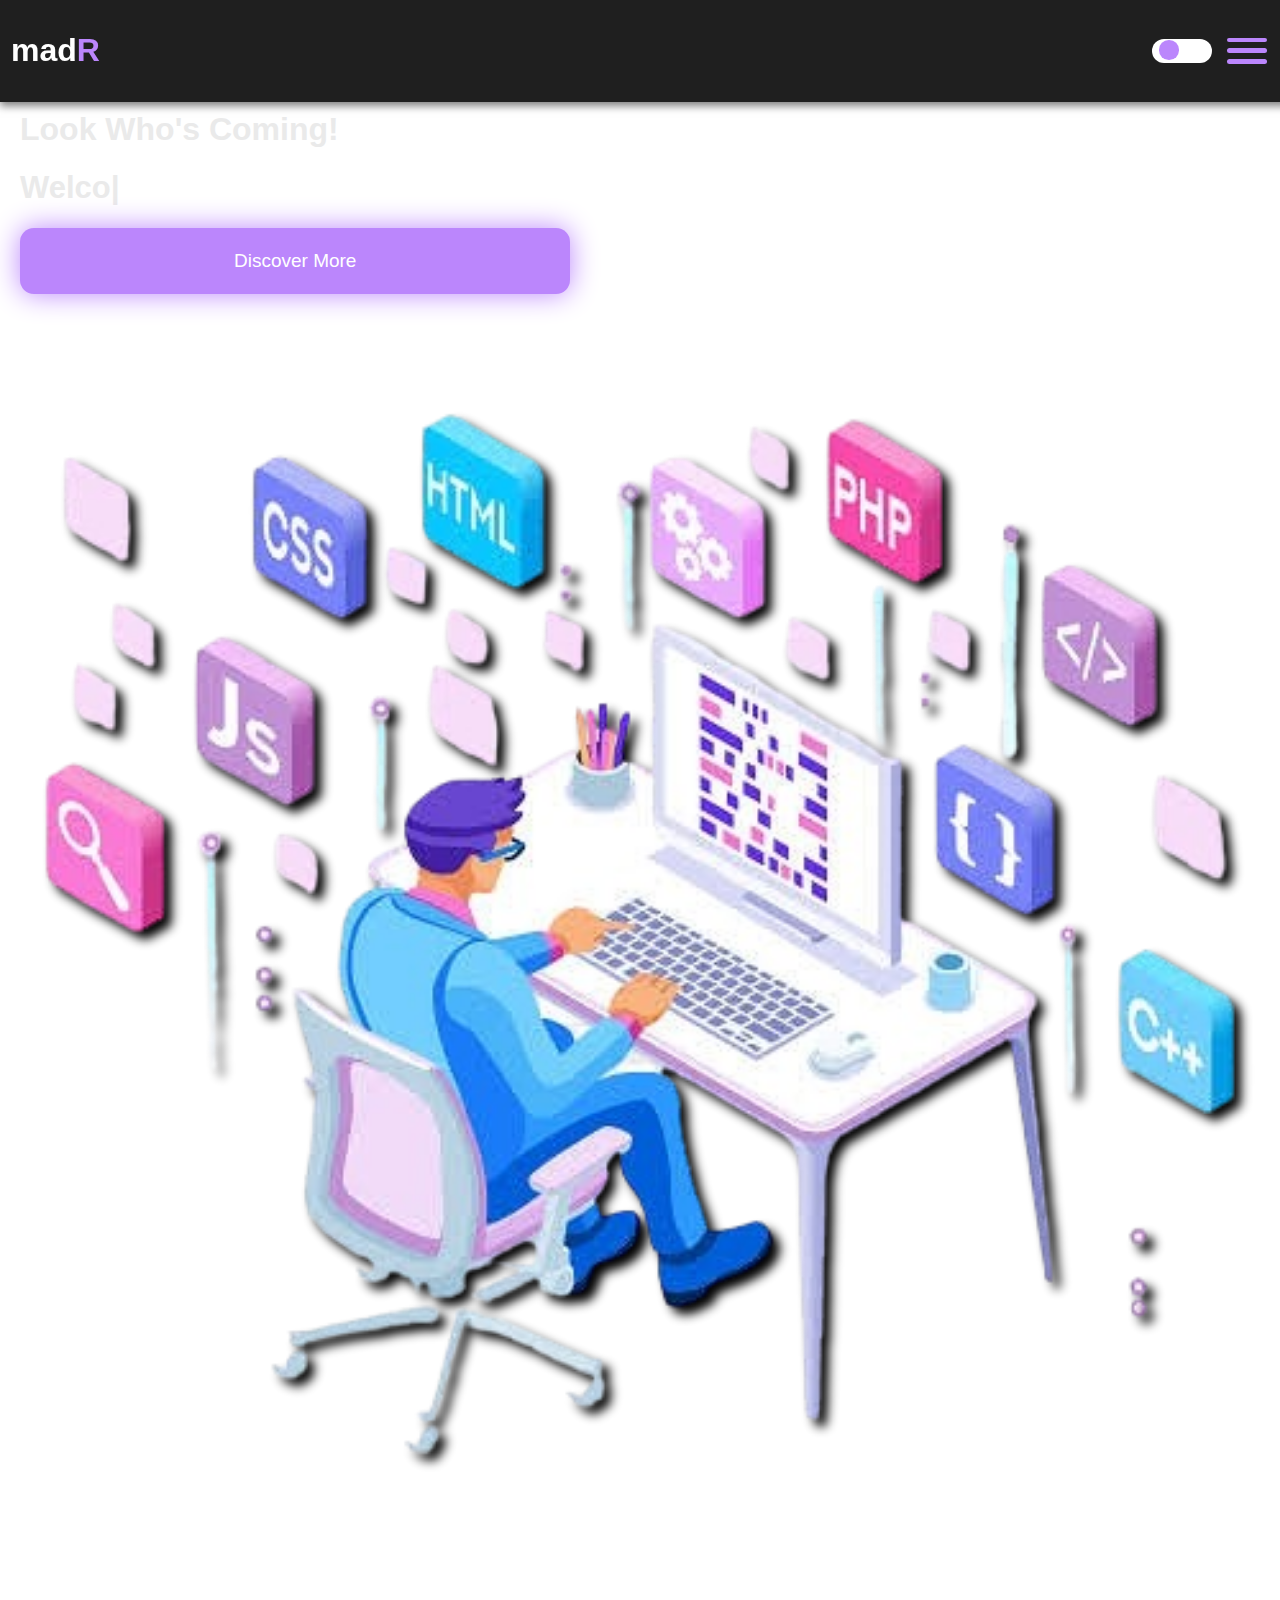
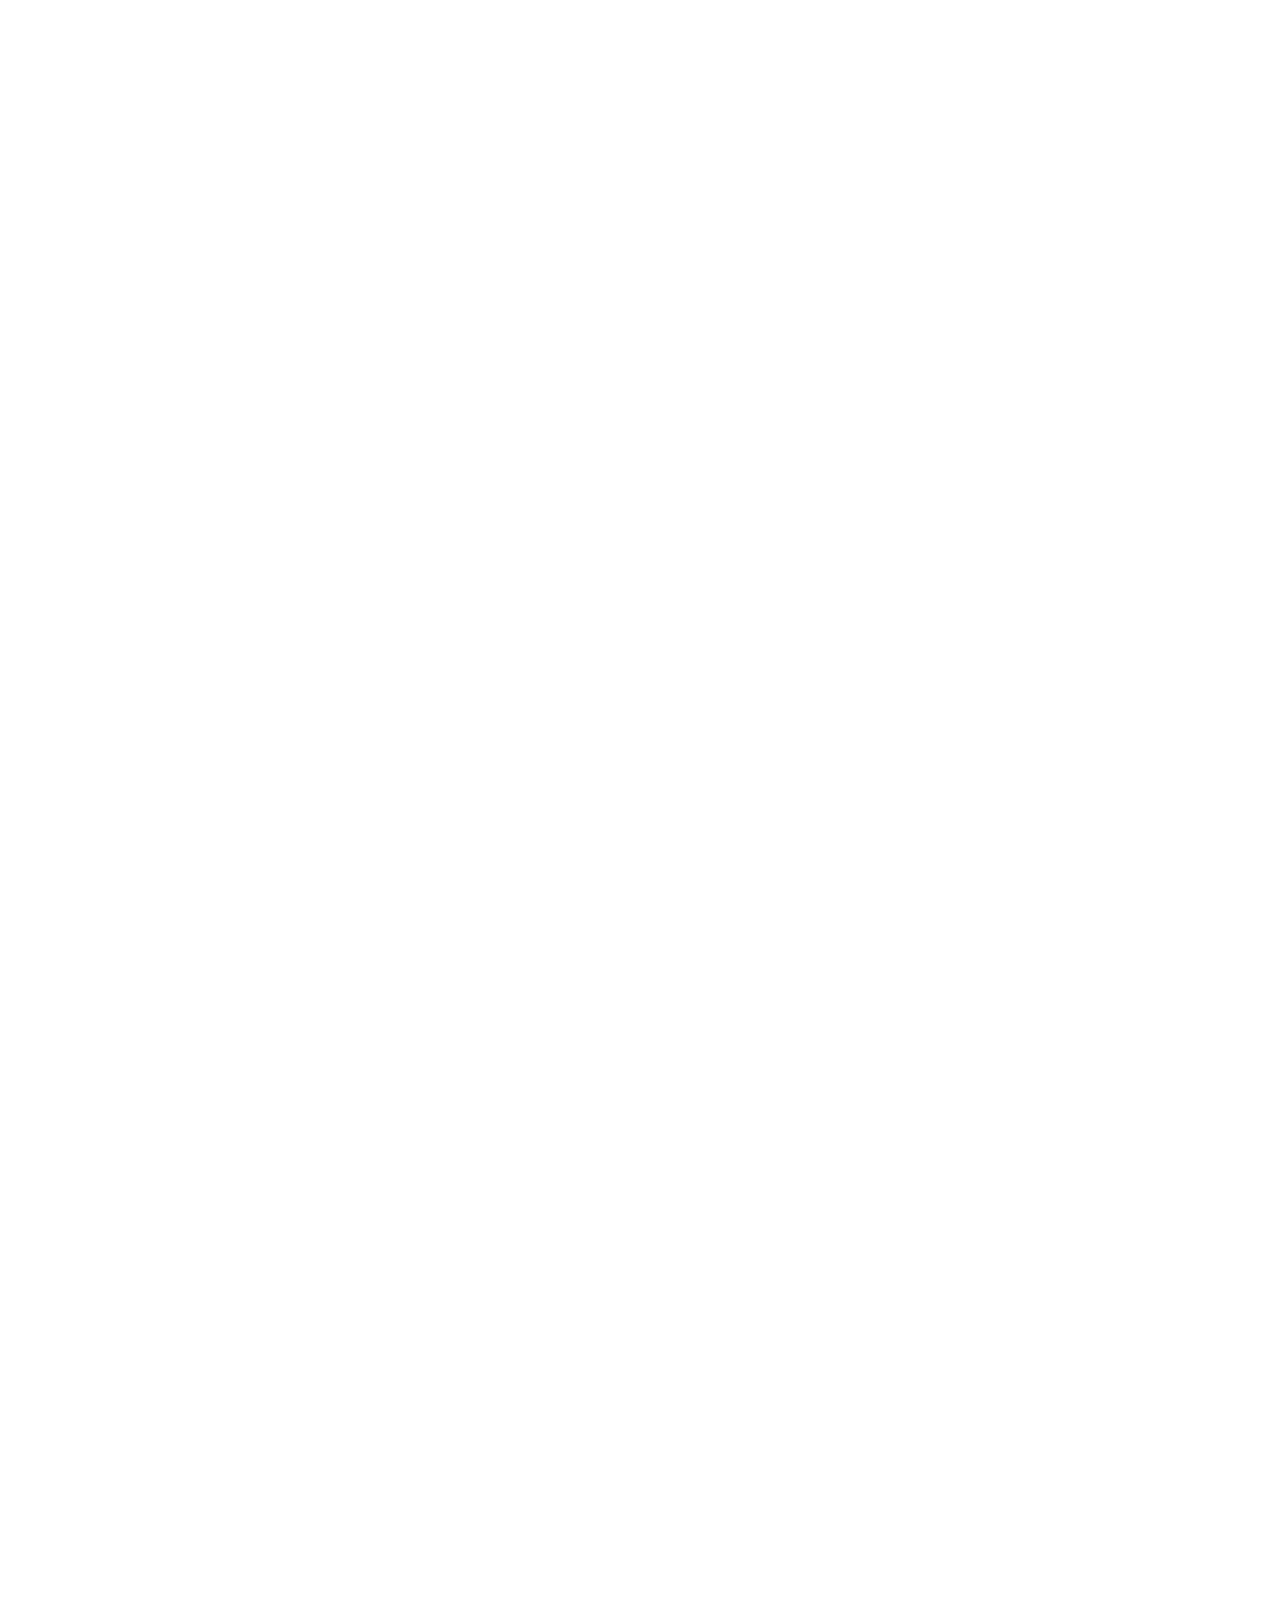
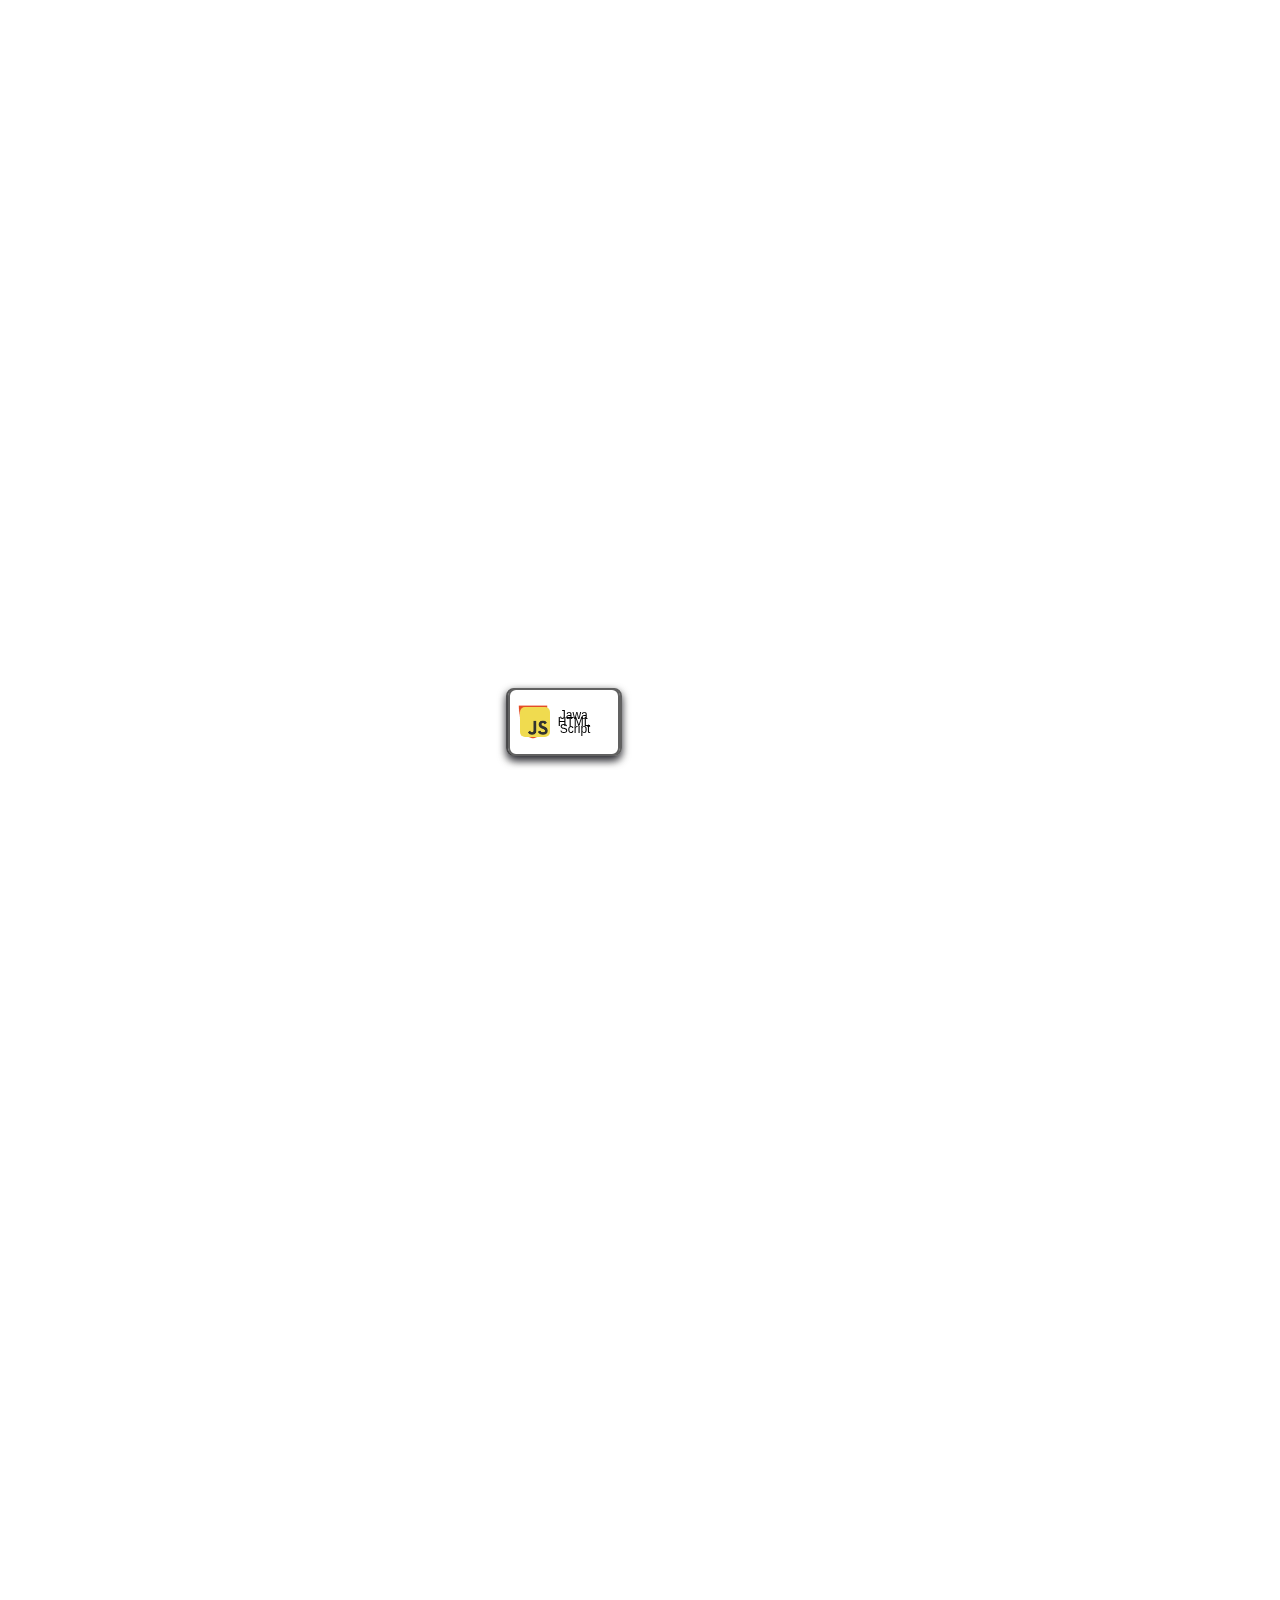
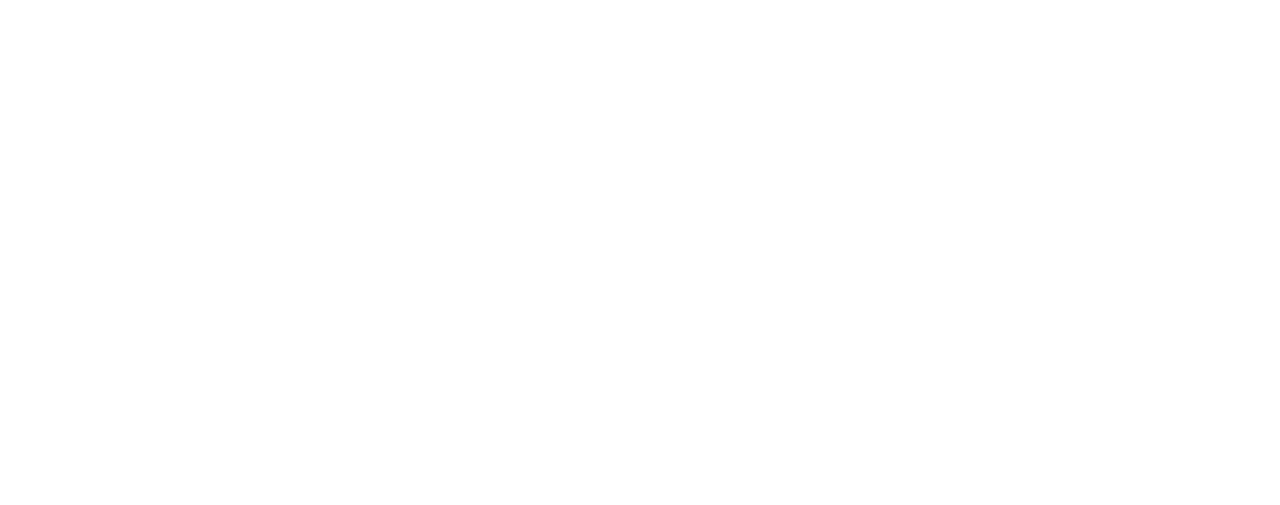
<file: index.html>
<!DOCTYPE html>
<html lang="en">
<head>
 <meta charset="UTF-8">
 <meta name="viewport" content="width=device-width, initial-scale=1.0">
 <meta name="keywords" content="madr, AhmadR,Ahmad R, siapa Ahmad, Ahmad adalah , Siapa Ahmad Ramadhani , Ahmad Ramadhani , SMKN1 Ngabang , SMK 1 Negeri Ngabang , SMKN1 ,Ngabang , 0100001r , 01000001 , Mamat">
 <meta
			name="title"
			content="AhmadR - Front-End Web Dev Profile" />
		<meta
			name="description"
			content="Hi! Saya AhmadR Panggil saja Ahmad,saya adalah siswa yang berfokus dibidang teknologi jaringan,dan telekomunikasi. Kunjungi website profil saya disini ya!" />
 <meta name="author" content="AhmadR">
 <link rel="icon" type="image/svg+xml" href="icon.png" />
 <title>AhmadR - Profile's Website</title>
 <link rel="stylesheet" href="style.css">
 
<!--CSS-->
<link rel="stylesheet" href="https://cdnjs.cloudflare.com/ajax/libs/font-awesome/6.5.2/css/all.min.css">
<!-- AOS CSS -->
<link href="https://cdn.jsdelivr.net/npm/aos@2.3.4/dist/aos.css" rel="stylesheet">
<!-- AOS JS -->
<script src="https://cdn.jsdelivr.net/npm/aos@2.3.4/dist/aos.js"></script>
<script defer src="script.js"></script>
</head>
<body>
 <nav class="navbar" >
 <!-- <a href="#"><img src="brand_logo.png" alt="logo"></a>-->
 <a href="#" class="logooo">mad<label>R</label></a>
 <div class="theme-toggle-container">
 <label class="theme-toggle-switch" for="theme-checkbox">
 <input type="checkbox" id="theme-checkbox">
 <span class="theme-slider toggle-round"></span>
 <em></em>
 </label>
</div>
 <i href="#" class="toggle-button">
 <span class="bar" id="bar1"></span>
 <span class="bar" id="bar2"></span>
 <span class="bar" id="bar3"></span>
 </i>
 <div class="navbar-links">
 <div class="arrow-button">×</div>
 <ul>
 <span style="color:white; font-weight:bold; font-size:25px;">mad</span><span style="font-size:25px; font-weight:bold;">R</span>
 <hr>
 <li><a href="#">Home</a></li>
 <li><a href="#discover">About Me</a></li>
 <li><a href="#contactme">Contact</a></li>
 <li><a href="#sosmed">Follow Me</a></li>
 <li><a href="#project">My Project</a></li>
 <li><a href="about.html">About</a></li>
 <li><a href="#contactme">Any Bugs?</a></li>
 <li><a href="#" id="thanks" onclick="thanks">Thanks</a></li>
 </ul>
 </div>
 </nav>
 <br>
 <br>
<div class="welcome000">
 <h1 class="firsth1">Look Who's Coming!</h1>
 <h1 class="sech1"><span id="mamads"> </span>|</h1>
 <a href="#discover" class="discover">Discover More</a>
 <img src="index.png" alt="" width="100%" class="index-img" >
 <br id="discover">
 </div><br><br>
 
 <div class="container_intro">
 <div class="intro-container" data-aos="fade-up" data-aos-duration="1700" data-aos-offset="120">
 <div class="intro" id="introoo" >
 <img src="mamat.jpeg" alt="Ahmad's Profile Picture" data-aos="fade-up" data-aos-duration="1700" data-aos-offset="110">
 <div class="3h1">
 <h2 style="font-size:1.6rem; text-shadow: 0px 5px 29px #ffffffb6;" data-aos="fade-up" data-aos-duration="1600" data-aos-offset="110">Hello World!</h2>
 <h2 style="font-size:1.6rem;" data-aos="fade-up" data-aos-duration="2300" data-aos-offset="110"><Font color="#bb86fc" style="text-shadow: 0 0 30px #bb86fc;">Ahmad's</font> Here</h2>
 <h2 id="unique-heading" style="font-size:1.6rem;" data-aos="fade-up" data-aos-duration="2750" data-aos-offset="110">I'm A <span id="unique-span"></span></h2></div>

 <hr data-aos="fade-up" data-aos-duration="1200" data-aos-offset="110">
 
 <p data-aos="fade-up" data-aos-duration="1400" data-aos-offset="110"> <font id="good"> </font> I'm Ahmad, a beginner website coder student,I have been learning web development for about <i>5 months</i> and still even today.</p>

 <hr data-aos="fade-up" data-aos-duration="1500" data-aos-offset="110">
 
 <p data-aos="fade-up" data-aos-duration="1700" data-aos-offset="110">
 I am a student that studying at <strong>SMKN 1 Ngabang</strong>, with a concentration in computer network engineering.
 </p>
 
 <hr data-aos="fade-up" data-aos-duration="1800" data-aos-offset="110">
 
 <p data-aos="fade-up" data-aos-duration="1700" data-aos-offset="110">
 This is a profile website that I made alone only with my Android device and <b>HTML,CSS,JS</b>.Also here i'll update about my projects and things.
 </p>
 
 <hr data-aos="fade-up" data-aos-duration="1800" data-aos-offset="110">
 
 <p data-aos="fade-up" data-aos-duration="2000" data-aos-offset="110">
 Hope I can develop this skill and can become a <b>Full Stack Web Developer</b> one day, and i know this is not a <b>short journey</b>.
 </p>
 
 <hr data-aos="fade-up" data-aos-duration="2100" data-aos-offset="110">
 
 <p data-aos="fade-up" data-aos-duration="2300" data-aos-offset="110">
 No need to know much about me,I just made and showing you a project of my profile's website,<mark>thats it.</mark>
 </p>
 <hr data-aos="fade-up" data-aos-duration="2400" data-aos-offset="110">
 <p data-aos="fade-up" data-aos-duration="2100" data-aos-offset="100">
 <font size="0.1">Scrolldown Slowly</font>
 </p>
 </div>
 </div>
 </div>
 
 <div class="articles" id="articles" data-aos="fade-up" data-aos-duration="1300" data-aos-offset="90"><br id="sosmed">
<div class="container-boxes" id="">
<div class="boxes-container">
 <div class="boxez" data-aos="fade-up" data-aos-duration="1750" data-aos-offset="110" data-aos-delay="25">
 <h2>5+</h2>
 <p>Month of Experience</p>
 </div>
 <div class="boxez" data-aos="fade-up" data-aos-duration="1750" data-aos-offset="110" data-aos-delay="550">
 <h2>4+</h2>
 <p>Project Created</p>
 </div>
 <div class="boxez" data-aos="fade-up" data-aos-duration="1750" data-aos-offset="110" data-aos-delay="750">
 <h2 id="project">0</h2>
 <p>Certificate Owned</p>
 </div>
 </div>
 </div>
 <div class="bodi" id="" data-aos="fade-up" data-aos-duration="1550" data-aos-offset="110">
 <div class="slider">
 <div class="slides">
 <i id=""></i>
 <div class="card">
 <img src="instagram.png" alt="1.jpg">
 <button class="message-btn"> <a href="https://www.instagram.com/01000001r?igsh=dWZ3bHlnOG85c3Bu">+Follow</a></button>
 </div>
 <div class="card">
 <img src="tiktok.png" alt="2.jpg">
 <button class="message-btn"><a href="https://www.tiktok.com/@01000001r_?_t=8oGCsyT0lZB&_r=1">+Follow</a></button>
 </div>
 <div class="card">
 <img src="x.jpg" alt="X" style="border-radius:50%;">
 <button class="message-btn"><a href="https://x.com/madr01000001?s=09">Follow</a></button>
 </div>
 <div class="card">
 <img src="whatsapp.png" alt="WhatsApp">
 <button class="message-btn"><a href="idk.html">Message</a></button>
 </div>
 <div class="card">
 <img src="telegram.png" alt="Telegram">
 <button class="message-btn"><a href="idk.html">Message</a></button>
 </div>
<div class="card">
 <img src="github.png" alt="3.jpg">
 <button class="message-btn"><a href="https://github.com/woelo">+Follow</a></button>
 </div>
 <div class="card">
 <img src="vercelll.png" alt="Vercel" id="vercel">
 <button class="message-btn"><a href="https://vercel.com/madr01">+Follow</a></button>
 </div>
 <div class="card">
 <img src="replit.jpeg" alt="Replit" id="replit" style="border-radius:50%;">
 <button class="message-btn"><a href="https://replit.com/@xxmadr01">+Follow</a></button>
 </div>
 </div>
 </div>
 </div>
 <button class="prev" onclick="moveSlide(-1)" data-aos="fade-left" data-aos-duration="1000" data-aos-offset="110">&#10094;</button>
 <button class="next" id="" onclick="moveSlide(1)" data-aos="fade-right" data-aos-duration="1000" data-aos-offset="110">&#10095;</button>
 
 <br>
 

 <div class="article" id="" data-aos="fade-right" data-aos-duration="1300" data-aos-offset="110">
 <h2>Calculator</h2>
 <p>Calculator yang dapat melakukan kalkulasi pada bilangan,dengan mudah dan praktis.</p>
 <a href="https://woelo.github.io/Calculator/" class="html">View More</a>
 </div>
 
 <div class="article" data-aos="fade-right" data-aos-duration="1400" data-aos-offset="110">
 <h2>Alat Konversi Basis</h2>
 <p>Alat yang memungkinkan pengguna mengkonversi tipe data teks dan angka ke suatu tipe output tertentu</p>
 <a href="https://woelo.github.io/Bases-Converter/" class="html">View More</a>
 </div>
 
 <div class="article" data-aos="fade-right" data-aos-duration="1500" data-aos-offset="110" data-aos-delay="260">
 <h2>Chrome Dino Game</h2>
 <p>Replika sederhana dari game dinosaurus Chrome. Pemain harus mengontrol dinosaurus untuk menghindari rintangan dan mencetak skor.</p>
 <a href="https://woelo.github.io/Chrome-Dino/" class="html">View More</a>
 </div>
 
 <div class="article" data-aos="fade-right" data-aos-duration="1500" data-aos-offset="110" data-aos-delay="290">
 <h2>Music Player</h2>
 <p>Website Music Player adalah platform sederhana untuk memutar musik, dengan fitur seperti play, pause, skip durasi.</p>
 <a href="https://woelo.github.io/Music-Player/" class="html">View More</a>
 </div><br><br>
 </div>
 
 <div id="tab">
 <h2 style="text-align:center;" data-aos="fade-up" data-aos-duration="1550" data-aos-offset="90" data-aos-delay="140">Tech Stack</h2>
 
 <div class="container" >
 <div data-aos="slide-left" data-aos-duration="1450" data-aos-offset="38" class="image-box" data-aos-delay="140">
 <img src="html.png" alt="HTML" style="border-radius:0;">
 <p>HTML</p>
 </div>
 
 <div class="image-box" data-aos="fade-up" data-aos-duration="1550" data-aos-delay="200" data-aos-offset="45" >
 <img src="css.png" alt="CSS">
 <p>CSS</p>
 </div>
 <div class="image-box" data-aos="slide-right" data-aos-duration="1650" data-aos-delay="0" data-aos-offset="38">
 <img src="js.png" alt="JS">
 <p>Jawa Script</p>
 </div>
 <h2 data-aos="fade-up" data-aos-duration="1550" data-aos-offset="90" data-aos-delay="140" align="center">Coding Tools</h2>
 <div class="container">
 <div class="image-box" data-aos="fade-up" data-aos-duration="1450" data-aos-offset="38" data-aos-delay="140">
 <img src="acode.png" alt="Acode">
 <p id="contactme">Acode</p>
 </div>
 <div class="image-box" data-aos="fade-up" data-aos-duration="1550" data-aos-delay="200" data-aos-offset="110" >
 <img src="cgpt.png" alt="Cgpt">
 <p>ChatGPT</p>
 </div>
 <div class="image-box" data-aos="fade-up" data-aos-duration="1650" data-aos-delay="250" data-aos-offset="150">
 <img src="cx.jpg" alt="VS File Explorer">
 <p>CX File Explorer</p>
 </div>
 <h2 data-aos="fade-up" data-aos-duration="1550" data-aos-offset="90" data-aos-delay="140" align="center">Hostinger</h2>
 <div class="container">
 <div class="image-box" data-aos="fade-up" data-aos-duration="1650" data-aos-offset="150" data-aos-delay="250">
 <img src="github.jpg" alt="github">
 <p>Github</p>
 </div>
 <div class="image-box" data-aos="fade-up" data-aos-duration="1450" data-aos-delay="200" data-aos-offset="110" >
 <img src="replit.png" alt="replit">
 <p>Replit</p>
 </div>
 <div class="image-box" data-aos="fade-up" data-aos-duration="1600" data-aos-delay="140" data-aos-offset="38">
 <img src="vercel.jpg" alt="Vercel">
 <p>Vercel</p>
 </div>
 </div>
 </div>
<br> 

<!--contact-->
<div class="artwrap" data-aos="fade-up" data-aos-duration="1500" data-aos-offset="110">
 <h1 data-aos="fade-up" data-aos-duration="900">Contact <font color="#bb86fc" class="meee">Me.</font></h1>
<form action="https://formspree.io/f/xjkbzvql"
 method="POST">
 <label data-aos="fade-up" data-aos-duration="900">
 Your email:
 <input type="email" name="email" class="input1" required>
 </label>
 <label class="input2" data-aos="fade-up" data-aos-duration="900">
 Message:
 <textarea name="message" required class="input2"></textarea>
 </label>
 <button type="submit" class="input3 shadow block" data-aos="fade-up" data-aos-duration="900">Send</button>
</form>
<p align="center" style="color:#aaa;" data-aos="fade-up" data-aos-duration="900">yourname@gmail.com</p>
</div>

 <footer data-aos="fade-up" data-aos-duration="1700" data-aos-offset="150" data-aos-delay="150">
 <h2 style="font-size:30px;">mad<font color="#bb86fc">R</font></h2>
 <div class="footer_link" id="footer">
 <ul>
 <li><a href="#">Home</a></li>
 <li><a href="#introoo">About Me</a></li>
 <li><a href="#contactme">Contact</a></li>
 <li><a href="#sosmed">Follow Me</a></li>
 <li><a href="about.html">About</a></li>
 <li><a href="#project">My Project</a></li>
 <li><a href="#contactme">Any Bugs?</a></li>
 <li><a href="#">Thanks</a></li>
 </ul>
 </div>
 <br>
 <div class="social-icons">
 <a href="idk.html"><i class="fa-brands fa-whatsapp"></i></a>
 <a href="https://github.com/woelo"><i class="fa-brands fa-github"></i></a>
 <a href="https://www.tiktok.com/@01000001r_?_t=8oGCsyT0lZB&_r=1"><i class="fa-brands fa-tiktok"></i></a>
 <a href="https://www.instagram.com/01000001r?igsh=dWZ3bHlnOG85c3Bu"><i class="fa-brands fa-instagram"></i></a>
 <a href="https://x.com/madr01000001?s=09"><i class="fa-brands fa-twitter"></i></a>
 </div>
 <p class="copyright">©2024 AhmadR. All Rights Reserved.</p>
</footer> 
<script>AOS.init();</script>
<script>typeEffect();</script>
</body>
</html>
</file>
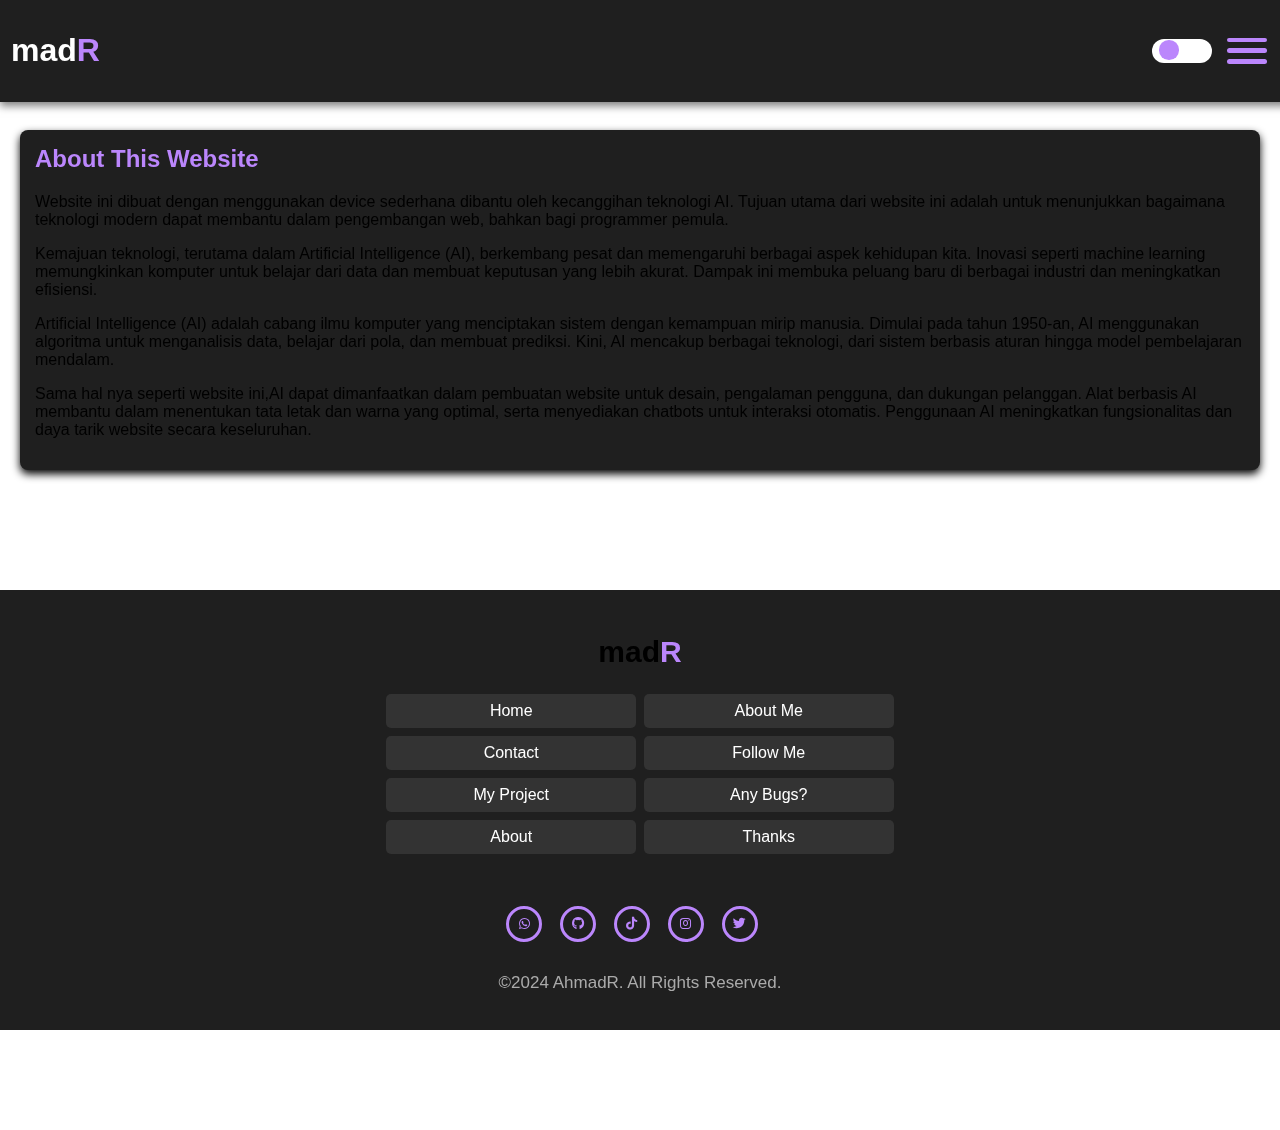
<file: about.html>
<!DOCTYPE html>
<html lang="en">
<head>
 <meta charset="UTF-8">
 <meta name="viewport" content="width=device-width, initial-scale=1.0">
 <meta http-equiv="X-UA-Compatible" content="ie=edge">
   <link rel="stylesheet" href="https://cdnjs.cloudflare.com/ajax/libs/font-awesome/6.5.2/css/all.min.css">
 <!-- AOS CSS -->
<link href="https://cdn.jsdelivr.net/npm/aos@2.3.4/dist/aos.css" rel="stylesheet">

<!-- AOS JS -->
<script src="https://cdn.jsdelivr.net/npm/aos@2.3.4/dist/aos.js"></script>
 <title>About</title>
 <style>
  html {
 scroll-behavior: smooth;
}
 body {
 margin: 0;
 padding: 0;
 font-family: Arial, sans-serif;
 background-color: #121212;
 color: #e0e0e0;
 overflow-x: hidden;
 width: 100%;
 }
 .navbar {
 display: flex;
 align-items: center;
 justify-content: space-between;
 background-color: #1f1f1f;
 top:0;
 padding: 11px;
 width:103%;
 max-width: 100%;
 height: 9%;
 position: fixed;
 box-shadow: 0px 4px 8px rgba(0, 0, 0, 0.5);
 z-index:1000;
 padding-top:10px;
 color: #bb86fc;

 }

 
 #unique-heading {
 font-size: 1.7rem;
 font-weight: 600;
}

#unique-span {
 color: #bb86fc;
 position: relative;
 text-shadow: 0 0 30px #bb86fc;
}

#unique-span::before {
 content: "";
 height: 30px;
 width: 2px;
 position: absolute;
 top: 50%;
 right: -8px;
 background: #bb86fc;
 transform: translateY(-45%);
 animation: blink 0.5s infinite;
}

#unique-span.stop-blinking::before {
 animation: none;
}

@keyframes blink {
 50% { opacity: 0.5 }
}
 .navbar>a>img{
 width: 40px;
 height: 40px;
 border-radius: 50px;
 object-fit: cover;
 }

/* Switch styles */
.theme-toggle-container {
 display: flex;
 align-items: center;
 justify-content: center;
 margin: 20px;
 padding-left:120px;
 position: absolute;
 right: 70px;
}

.theme-toggle-switch {
 display: inline-block;
 height: 24px;
 position: relative;
 width: 60px;
}

.theme-toggle-switch input {
 display: none;
}

.theme-slider {
 background-color: white;
 bottom: 0;
 cursor: pointer;
 left: 0;
 position: absolute;
 right: 0;
 top: 0;
 transition: 0.4s;
}

.theme-slider:before {
 background-color: #bb86fc;
 bottom: 3px;
 content: "";
 height: 20px;
 top:1.6px;
 left: 6.5px;
 position: absolute;
 transition: 0.4s;
 width: 20px;
}

input:checked + .theme-slider {
 background-color: #121212;
}

input:checked + .theme-slider:before {
 transform: translateX(26px);
}

.toggle-round {
 border-radius: 34px;
}

.toggle-round:before {
 border-radius: 49%;
}

/* Light and Dark Mode styles */
body.light-theme {
 background-color: #ffffff;
 color: #000000;
 transition: .6s ease-in-out;
}

body.dark-theme {
 transition: .6s ease-in-out;
 background-color: #121212;
 color: #ffffff;
}
 .logooo {
 font-size: 2em;
 font-weight: bold;
 color: white;
 text-decoration: none;
 }
 .logooo>label{
 color: #bb86fc;
 }
 .logooo:hover{
 text-shadow: 0px 5px 29px #bb86fc;
 }
 .navbar-links {
 display: flex;
 position: fixed;
 right: -400px;
 top: 0;
 height: 100%;
 width: 200px;
 background-color: #1f1f1f;
 flex-direction: column;
 justify-content: center;
 align-items: center;
 transition: right .6s ease-in-out;
 transition-delay: 0.2s;
 box-shadow:25px 25px 25px 25px #121212;
 }

 .navbar-links ul {
 list-style: none;
 padding: 0;
 }

 .navbar-links li {
 margin: 20px 0;
 }

 .navbar-links a {
 text-decoration: none;
 color: white;
 font-size: 1.2em;
 }
 .navbar-links a:hover{
 color: black;
 box-shadow: 0 10px 40px #bb86fc;
 background-color: #bb86fc;
 padding: 7.4px;
 border-radius: 8px;
 transition: 0.1s ease-in;
 }
 
 .toggle-button {
 display: flex;
 flex-direction: column;
 justify-content: space-between;
 width: 40px;
 height: 26px;
 position: absolute;
 cursor: pointer;
 right: 35px;
 }
 .toggle-button:hover{
 right: 31px;
 transition: all .2s ease;
 border-radius: 60%;
 }

.toggle-button:hover .bar:nth-child(1) {
 transform: translateY(10px) rotate(45deg);
 transition: all 0.2s;
}

.toggle-button:hover .bar:nth-child(2) {
 transition: all 0.1s;
 opacity: 0;
}

.toggle-button:hover .bar:nth-child(3) {
 transition: all 0.2s;
 transform: translateY(-11.1px) rotate(-45deg);
}

 .toggle-button .bar {
 height: 4.5px;
 width: 100%;
 background-color: #bb86fc;
 border-radius: 11px;
 }

 .arrow-button {
 display: ;
 position: absolute;
 left: 154px;
 top: 0px;
 font-size: 65px;
 color: white;
 cursor: pointer;
 transition: transform 0.3s ease;
 }

 .navbar-links.active {
 right: 0;
 }

 .navbar-links.active .arrow-button {
 display: block;
 }
 .navbar-links .arrow-button:hover{
 transform: scale(1.1) rotate(360deg);
 transition: 0.3s ease;
 }

 @media (max-width: 768px) {
 .toggle-button {
 display: flex;
 }

 .navbar-links {
 display: flex;
 }

 .navbar-links ul {
 flex-direction: column;
 align-items: center;
 }

 .navbar-links li {
 margin: 20px 0;
 }
 }
 
 .intro {
 padding: 120px 20px 20px 20px;
 text-align: center;
 }
 .intro img {
 margin-top: -80px;
 width: 190px;
 height: 190px;
 border-radius: 50%;
 margin-bottom: 10px;
 }
 .intro p {
 max-width: 550px;
 margin: 0 auto;
 }
 .articles {
 padding: 20px;
 }
 .artwrap{
 background-color: #1f1f1f;
 padding: 15px;
 margin-top: 50px;
 margin-bottom: 20px;
 border-radius:8px;
 box-shadow: 4px 4px 8px rgba(0, 0, 0, 1);
 backdrop-filter: blur(10px);
 width: 83%;
 height: 62vh;
 text-align: center;
 justify-content: center;
 }
 /* General styling */

/* h1 styling */
.artwrap h1 {
 color: #ffffff;
 font-size: 2.5rem;
 margin-bottom: 25px;
 text-shadow: 0px 6px 27px #fff;
}
.meee{
text-shadow: 0px 7px 29px #bb86fc;
}
/* Input fields styling */
.artwrap input.input1,
.artwrap textarea.input2 {
 width: 90%;
 padding: 10px;
 margin: 10px 0;
 background-color: transparent;
 border: none;
 border-bottom: 1.5px solid #bb86fc;
 color: #ffffff;
 font-size: 1rem;
}

.artwrap input.input1:focus,
.artwrap textarea.input2:focus {
 outline: none;
 border-bottom: 1.5px solid #ffffff;
}

/* Button styling */
.artwrap button.input3 {
 background-color: #bb86fc;
 color: #ffff;
 border: none;
 padding: 10px 20px;
 border-radius: 5px;
 cursor: pointer;
 font-size: 1.1rem;
 transition: background-color 0.3s ease;
 box-shadow: 0 0 20px #bb86fc;
 width:100%;
 margin-top: 20px;
}

.artwrap button.input3:hover {
 background-color: white;
 box-shadow: 0 0 20px white;
}

/* Label styling */
.artwrap label {
 display: block;
 margin-bottom: 15px;
 color:#ffffff;
 color:#ffffff;
 font-size: 1rem;
}

 .input3:hover{
 color: #bb86fc;
 transition: .3s ease;
 }
 .article {
 background-color: #1f1f1f;
 padding: 15px;
 margin-top: 110px;
 margin-bottom: 20px;
 border-radius:8px;
 box-shadow: 0 4px 8px rgba(0, 0, 0, 1);
 }
 .article h2 {
 margin-top: 0;
 color: #bb86fc;
 }

 .slide-container {
 display: flex;
 overflow-x: scroll;
 scrollbar-width: none;
 margin: 20px 0;
 
 }
 .slide-container::-webkit-scrollbar {
 display: none;
 }
 .slide {
 min-width: 900px;
 margin: 400px;
 justify-content: center;
 justify-items: center;
 background-color: #1f1f1f;
 padding: 20px;
 border-radius: 5px;
 box-shadow: 0 4px 8px rgba(0, 0, 0, 0.9);
 }
 .slide h2 {
 margin-top: 0;
 color: #bb86fc;
 }
 .slide p {
 margin: 0;
 }
 
 .html{
 color:white;
 }
 slider {
 font-family: Arial, sans-serif;
 display: flex;
 justify-content: center;
 align-items: center;
 
 margin: 0;
 background-color: #f0f0f0;
 }
 
 .bodi{
 font-family: Arial, sans-serif;
 border-radius: 7px;
 display: flex;
 justify-content: center;
 align-items: center;
 margin: 0;
 margin-bottom: 0;
 }
 
 .slider {
 justify-content: center;
 position: relative;
 width: 40%;
 max-width: 600px;
 overflow: hidden;
 border-radius: 10px;
 box-shadow: 0 4px 8px rgba(0, 0, 0, 1);
 background-color: #1f1f1f;
 }

 .slides {
 display: flex;
 transition: transform 0.6s ease-in-out;
 cursor: grab;
 }

 .card {
 min-width: 100%;
 box-sizing: border-box;
 padding: 20px;
 text-align: center;
 user-select: none;
 }

 .card img {
 width: 100%;
 height: auto;
 border-radius: 10px;
 }
 .card #vercel{
 width: 100%;
 height: auto;
 border: none;
 border-radius: 100px;
 }
 .card #replit{
 width: 100%;
 height: auto;
 border: none;
 border: 0.6px solid #1f1f1f;
 border-radius: 100px;
 }

 .message-btn {
 display: block;
 margin: 12px auto 0;
 padding: 8px 10px;
 background-color: #007bff;
 color: #fff;
 border: none;
 border-radius:59px;
 cursor: pointer;
 font-size: 13px;
 box-shadow:0 4px 8px rgba( 0, 0, 0, 1);
 }

 .message-btn:hover {
 background-color: #eaeaea;
 box-shadow: 0 0 30px white;
 transform: scale(1.2);
 transition: .3s ease;
 }
 
 .message-btn > a{
 color: white;
 text-decoration: none;
 }

 .prev, .next {
 position: absolute;
 top: 9%;
 transform: translateY(-50%);
 background-color: rgba(0, 0, 0, 0.8);
 box-shadow: 0 4px 8px rgba( 0, 0, 0, 0.7);
 color: white;
 border: none;
 padding: 15px;
 cursor: pointer;
 border-radius: 50%;
 user-select: none;
 font-size: 19px;
 }

 .prev {
 right: 120px;
 margin:145px;
 }

 .next {
 left: 120px;
 margin:145px;
 }

 .prev:hover, .next:hover {
 background-color: rgba(0, 0, 0, 0.7);
 box-shadow: 0 0 30px #bb86fc;
 }
 
 
 
 .container {
 display: flex;
 flex-wrap: wrap;
 justify-content:center;
 gap: 1px;
 
}

.image-box {
 display: flex;
 align-items: center;
 border: 2px solid #616161;
 border-radius: 8px;
 padding: 10px;
 width: 90px;
 position: relative;
 box-shadow: 0 4px 8px rgba(0, 2, 9, 0.6);
}

}
.image-box::after {
 content: '';
 position: absolute;
 top: 0;
 right: -10px; 
 width: 10px; 
 height: ;
 border-right: 10px solid #ccc;
 box-sizing: border-box;
 box-shadow: 0 4px 8px rgba(0, 0, 0, 0.6);
}

.image-box:hover{
 box-shadow: 0 0 30px #bb86fc;
 transform: scale(1.3) translateY(-100%);
 transition:.4s ease;
}
.image-box img:hover{
 backdrop-filter: blur (22px);
 animation: blink 1.5s infinite;
 transform:translateY(-120%) translateX(83%) scale(2.2);
 transition:.7s ease;
 border: 2px solid #eaeaea;
 box-shadow: 0 0px 30px #bb86fc;
 background: #eaeaea;
}
.image-box img {
 width: 30px;
 border-radius: 5px;
 height: auto;
 margin-right: 10px;
}

.image-box p {
 margin: 0;
 text-align: left;
 font-size: 12px;
 font-weight: 450;

}

footer {
 display: flex;
 flex-direction: column;
 align-items: center;
 width: 100%;
 padding: 20px 0;
 background: #1f1f1f;
 margin-top: 80px;
 box-shadow: 0 3px 50px white;
}
footer>h2>img{
 width: 40px;
 height: 40px;
 border-radius: 50px;
 object-fit: cover;
 transition: all .3s ease-in-out;
 top: 100px;
}


.footer_link ul {
 list-style-type: none;
 padding: 0;
 margin: 0;
 display: flex;
 flex-wrap: wrap;
 justify-content: center;
 width: 100%;
 max-width: 600px;
 gap: 8px;
}

.footer_link ul li {
 width: 46%;
 margin-bottom: 0;
}

.footer_link ul li a {
 text-decoration: none;
 color: #fff;
 display: block;
 padding: 8px 0;
 text-align: center;
 background-color: #333;
 border-radius: 5px;
 transition: background-color 0.5s ease;
}

.footer_link ul li a:hover {
 box-shadow: 0 0 35px #bb86fc;
 background-color: #bb86fc;
}


.social-icons {
 display: flex;
 justify-content: center;
 align-items: center;
 margin-top: -30px;
 gap: 1.5px;
}

.social-icons a {
 display: inline-flex;
 justify-content: center;
 align-items: center;
 width: 1.9rem;
 height: 1.9rem;
 background-color: transparent;
 border: 0.2rem solid #bb86fc;
 font-size: 0.8rem;
 border-radius: 50%;
 transition: 0.4s ease;
 color: #bb86fc;
 text-decoration: none;
}

.social-icons a:hover {
 color: black;
 transform: scale(1.2) translateY(-6px);
 background-color: #bb86fc;
 box-shadow: 0 0 35px #bb86fc;
}


footer p.copyright {
 margin-top: -17px;
 font-size: 17px;
 color: #aaa;
 text-align: center;
}

 .social-icons>a{
 display: inline-flex;
 justify-content: center;
 align-items: center;
 width: 1.9rem;
 height: 1.9rem;
 background-color: transparent;
 border: 0.2rem solid #bb86fc;
 font-size: 0.8rem;
 border-radius: 50%;
 margin: 4rem 1rem 3rem 0;
 transition: 0.4s ease;
 color: #bb86fc;
 text-decoration: none;
}

.social-icons a:hover{
 color: black;
 transform: scale(1.2) translateY(-6px);
 background-color: #bb86fc;
 box-shadow: 0 0 35px #bb86fc;
} 

@keyframes slideInRight {
 from {
 transform: translateX(200%);
 opacity: 0;
 }
 to {
 transform: translateX(0);
 opacity: 1;
 }
}

.toggle-button {
 animation: slideInRight 1.2s ease-in-out forwards;
}

@keyframes slidetobottom {
 from {
 transform: translateY(-250%);
 opacity: 0;
 }
 to {
 transform: translatey(0);
 opacity: 1;
 }
}

/*.navbar{
 animation: slidetobottom 1s ease-in-out forwards;
}*/

@keyframes slideInleft {
 from {
 transform: translateX(-200%);
 opacity: 0;
 }
 to {
 transform: translateX(0);
 opacity: 1;
 }
}
.logooo{
 animation: slideInleft 1.2s ease-in-out forwards;
 animation-del
}

@keyframes slidetoBottom {
 from {
 transform: translateY(-350%);
 opacity: 0;
 }
 to {
 transform: translatey(0);
 opacity: 1;
 }
}
.theme-toggle-container{
 animation: slidetoBottom 1.2s ease-in-out forwards;
}
ok{
 transform: rotate(45deg);
}
.welcome000{
 width: 100%;
 margin-top: 75px;
}

.index-img{
 animation: slideToTop 1.5s ease-in-out;
 transition: transform 0.3s ease, box-shadow 0.3s ease;
 transform-style: preserve-3d;
}
.index-img:hover{
 transform: perspective(900px) rotateX(12deg) rotateY(12deg) translateZ(-10px);
 box-shadow: 0px 4px 10px rgba(0, 0, 0, 0);
}
@keyframes slideToTop {
 from {
 transform: translateY(350%);
 opacity: 0;
 }
 to {
 transform: translatey(0);
 opacity: 1;
 }
}
@keyframes SlideToHighest {
 from {
 transform: translateY(990%);
 opacity: 0;
 }
 to {
 transform: translateY(0);
 opacity: 1;
 }
}
.discover{
 display: flex;
 position: relative;
 background: #bb86fc;
 justify-content: center;
 align-items: center;
 width: 150px;
 height: 7.3vh;
 border: none;
 box-sizing: border-box;
 border-radius: 14px;
 box-shadow: 0 0 28px #bb86fc;
 margin-left: 20px;
 animation: SlideToHighest 1.4s ease-in;
 
 font-size: 19px;
 font-weight: 400;
 font-family: Arial;
 color: white;
}
.discover{
}
.discover:hover{
 background: white;
 box-shadow: 0 0 29px white;
 transition: 0.2s ease;
 transform: scale(0.85);
 color: #bb86fc;
}
.discover{
 text-decoration: none;
 color: white;
}
.firsth1 , .sech1{
 margin-left: 20px;
 animation: SlideToHighest 1.2s ease-in-out;
 font-weight: 800;
 color: #eaeaea;
}
.sech1{
 animation: SlideToHighest 1.3s ease-in-out;
 animation-delay: 0;
}
#mamads {
 color: #eaeaea;
 animation: SlideToHighest 1.3s ease-in-out;
 position: relative;
 font-size: 31px;
 animation-delay: 0.8s;
 font-weight: 800;
}

#mamads::before {
 content: "";
 height: 30px;
 width: 2px;
 position: relative;
 top: 50%;
 right: -8px;
 background: #bb86fc;
 transform: translateY(-45%);
 animation: SlideToHighest 1.3s ease-in;
 animation-delay: 0.9s;
}

#mamads:before {
 animation: SlideToHighest 1.3s ease;
 animation-delay: 0.9s;
}

@keyframes SlideToHighest {
 from {
 transform: translateY(990%);
 opacity: 0;
 }
 to {
 transform: translateY(0);
 opacity: 1;
 }
}

/*Boxes*/
.boxes-container{
 display: flex;
 justify-content: center;
 align-items: center;
 width:100%;
 margin-bottom: 40px;
 box-sizing: border-box;
}
.container-boxes {
 box-sizing: border-box;
 display: flex;
 gap: 90px;
}

.boxez {
 font-style: monospace;
 background-color: #1f1f1f;
 color: white;
 padding: 20px;
 margin-right: 10px;
 border-radius: 7px;
 text-align: center;
 width: 55px;
 height: 90px;
 display: flex;
 gap: 10px;
 flex-direction: column;
 justify-content: center;
 align-items: center;
 box-shadow: 2px 5px 3px #9c9c9c;
}

.boxez h2 {
 font-size: 2.4em;
 margin: 0;
 font-weight:800;
}

.boxez p {
 font-size: 1em;
 opacity: 0.9;
 color: #eaeaea;
 margin-bottom: 0px;
}
.mads{
 animation: SlideToHighest 1.3s ease-in-out;
}
.sect{
 width: 1px;
 height: 1px;
}
.containernya_intro{
 width: 90%;
 padding: 20px;
 display: flex;
 justify-content: center;
 align-items: center;
 margin-top: 50px;
}
.intro_container{
 width: 100%;
 background: #1c1c1c;
 border-radius: 12px;
 box-shadow: 0 10px 34px black;
}
.wrapperart{
 width: 100%;
 display: flex;
 justify-content: center;
}
.lineon {
 width: 100%;
 height: 2px; /* Ketebalan garis */
 background: transparent;
 box-shadow: 0 9px 18px black; /* Shadow ke bawah */
 margin: 0; /* Menghilangkan margin default */
}
/*.jiii{
 width: 100%;
 box-shadow: 0 10px 15px white; /* Offset horizontal, offset vertical, blur radius, color */
}*/
.container_intro{
}
.intro-container{
 background:#1c1c1c;
 padding: 1px;
 margin: 15px;
 border-radius: 12px;
 box-shadow: 0 14px 15px rgba(0, 0 ,0 ,1);
}
 </style>
</head>
<body>
 <nav class="navbar" >
 <!-- <a href="#"><img src="brand_logo.png" alt="logo"></a>-->
  <a href="index.html" class="logooo">mad<label>R</label></a>
  <div class="theme-toggle-container">
  <label class="theme-toggle-switch" for="theme-checkbox" >
  <input type="checkbox" id="theme-checkbox">
  <span class="theme-slider toggle-round"></span>
  <em></em>
  </label>
</div>
  <i href="#" class="toggle-button" >
  <span class="bar"></span>
  <span class="bar"></span>
  <span class="bar"></span>
  </i>
  <div class="navbar-links">
  <div class="arrow-button">×</div>
  <ul>
 <span style="color:white; font-weight:bold; font-size:25px;">mad</span><span style="font-size:25px; font-weight:bold;">R</span>
 <hr>
 <li><a href="index.html">Home</a></li>
 <li><a href="index.html/..#discover">About Me</a></li>
 <li><a href="index.html/..#contactme">Contact</a></li>
 <li><a href="index.html/..#sosmed">Follow Me</a></li>
 <li><a href="index.html/..#project">My Project</a></li>
  <li><a href="index.html/..#contactme">Any Bugs?</a></li>
 <li><a href="#">About</a></li>
 <li><a href="#">Thanks</a></li>
  </ul>
  </div>
  </nav>
 <div class="articles" id="articles" data-aos="fade-up" data-aos-duration="900">
  <div class="article">
  <h2>About This Website</h2>
  <p>Website ini dibuat dengan menggunakan device sederhana dibantu oleh kecanggihan teknologi AI. Tujuan utama dari website ini adalah untuk menunjukkan bagaimana teknologi modern dapat membantu dalam pengembangan web, bahkan bagi programmer pemula.</p>
  <p>
   Kemajuan teknologi, terutama dalam Artificial Intelligence (AI), berkembang pesat dan memengaruhi berbagai aspek kehidupan kita. Inovasi seperti machine learning memungkinkan komputer untuk belajar dari data dan membuat keputusan yang lebih akurat. Dampak ini membuka peluang baru di berbagai industri dan meningkatkan efisiensi.</p>

<p>
Artificial Intelligence (AI) adalah cabang ilmu komputer yang menciptakan sistem dengan kemampuan mirip manusia. Dimulai pada tahun 1950-an, AI menggunakan algoritma untuk menganalisis data, belajar dari pola, dan membuat prediksi. Kini, AI mencakup berbagai teknologi, dari sistem berbasis aturan hingga model pembelajaran mendalam.</p>

<p>
Sama hal nya seperti website ini,AI dapat dimanfaatkan dalam pembuatan website untuk desain, pengalaman pengguna, dan dukungan pelanggan. Alat berbasis AI membantu dalam menentukan tata letak dan warna yang optimal, serta menyediakan chatbots untuk interaksi otomatis. Penggunaan AI meningkatkan fungsionalitas dan daya tarik website secara keseluruhan.
  </p>
  <p>
  </div>
  </div>
 <div class="footer-container">
 <footer data-aos="fade-up" data-aos-duration="1700" data-aos-offset="150" data-aos-delay="150">
 <h2 style="font-size:30px;">mad<font color="#bb86fc">R</font></h2>
 <div class="footer_link" id="footer">
 <ul>
 <li><a href="index.html">Home</a></li>
 <li><a href="index.html/..#discover">About Me</a></li>
 <li><a href="index.html/..#contactme">Contact</a></li>
 <li><a href="index.html/..#sosmed">Follow Me</a></li>
 <li><a href="index.html/..#project">My Project</a></li>
 <li><a href="index.html/..#contactme">Any Bugs?</a></li>
 <li><a href="#">About</a></li>
 <li><a href="#">Thanks</a></li>
 </ul>
 </div>
 <br>
 <div class="social-icons">
 <a href="idk.html"><i class="fa-brands fa-whatsapp"></i></a>
 <a href="https://github.com/woelo"><i class="fa-brands fa-github"></i></a>
 <a href="https://www.tiktok.com/@01000001r_?_t=8oGCsyT0lZB&_r=1"><i class="fa-brands fa-tiktok"></i></a>
 <a href="https://www.instagram.com/01000001r?igsh=dWZ3bHlnOG85c3Bu"><i class="fa-brands fa-instagram"></i></a>
 <a href="https://x.com/madr01000001?s=09"><i class="fa-brands fa-twitter"></i></a>
 </div>
 <p class="copyright">©2024 AhmadR. All Rights Reserved.</p>
</footer> 
</div>
  <script>
 const themeCheckbox = document.getElementById('theme-checkbox');
const body = document.body;

// Load mode based on previous choice or default
if(localStorage.getItem('theme') === 'dark') {
  body.classList.add('dark-theme');
  themeCheckbox.checked = true;
} else {
  body.classList.add('light-theme');
}

themeCheckbox.addEventListener('change', function() {
  if(this.checked) {
  body.classList.replace('light-theme', 'dark-theme');
  localStorage.setItem('theme', 'dark');
  } else {
  body.classList.replace('dark-theme', 'light-theme');
  localStorage.setItem('theme', 'light');
  }
});
  </script>
<script>
 AOS.init();
</script>
 <script>
  const toggleButton = document.querySelector('.toggle-button');
const navbarLinks = document.querySelector('.navbar-links');
const arrowButton = document.querySelector('.arrow-button');
const navLinks = document.querySelectorAll('.navbar-links a');

toggleButton.addEventListener('click', () => {
  navbarLinks.classList.add('active');
});

arrowButton.addEventListener('click', () => {
  navbarLinks.classList.remove('active');
});

// Tutup menu saat link di dalam navbar diklik
navLinks.forEach(link => {
  link.addEventListener('click', () => {
  navbarLinks.classList.remove('active');
  });
});
  </script>
</body>
</html>
</file>
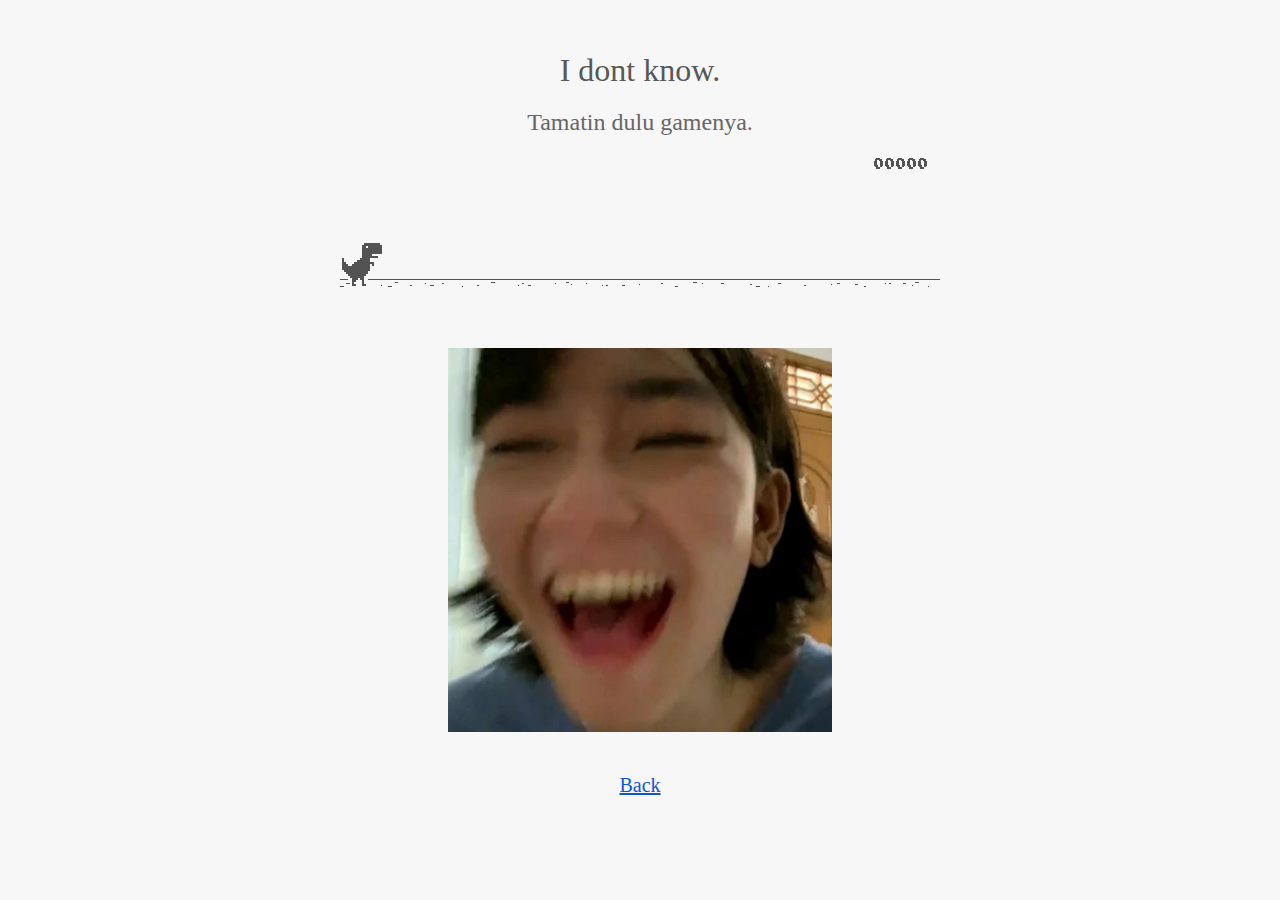
<file: idk.html>
<html>
<head>
<title>idk</title>
<meta name="description" content="Ripped T-Rex/Dino game of Chromium">
<meta name="twitter:image:src" content="http://img.thecodepost.org/2015/01/trex.png">
<script src="https://apis.google.com/js/platform.js" async defer></script>
<style>
body{
  padding: 0;
  margin: 0;
}
h1{
  font-size: 50px;
}
  .yahaha{
    width: 100%;
    display: flex;
    justify-content: center;
    align-items: center;
  }
  .yahaha a{
    text-decoration: underline;
  }
  .imejjj{
    width: 100%;
    height: auto;
    display: flex;
    justify-content: center;
  }
.imej{
  margin-top: 50px;
  margin-bottom: 30px;
    width: 30%;
    display: flex;
    justify-content: center;
    align-items: center;
}
</style>
	<!--script type="text/javascript" src="a.js"></script-->
	<script type="text/javascript">
	function hideClass(name) {
       var myClasses = document.querySelectorAll(name),
      i = 0,
      l = myClasses.length;

      for (i; i < l; i++) {
        myClasses[i].style.display = 'none';
      }
	}

    (function() {
    'use strict';
    /**
    * T-Rex runner.
    * @param {string} outerContainerId Outer containing element id.
    * @param {object} opt_config
    * @constructor
    * @export
    */
    function Runner(outerContainerId, opt_config) {
    // Singleton
    if (Runner.instance_) {
    return Runner.instance_;
    }
    Runner.instance_ = this;
    this.outerContainerEl = document.querySelector(outerContainerId);
    this.containerEl = null;
    this.detailsButton = this.outerContainerEl.querySelector('#details-button');
    this.config = opt_config || Runner.config;
    this.dimensions = Runner.defaultDimensions;
    this.canvas = null;
    this.canvasCtx = null;
    this.tRex = null;
    this.distanceMeter = null;
    this.distanceRan = 0;
    this.highestScore = 0;
    this.time = 0;
    this.runningTime = 0;
    this.msPerFrame = 1000 / FPS;
    this.currentSpeed = this.config.SPEED;
    this.obstacles = [];
    this.started = false;
    this.activated = false;
    this.crashed = false;
    this.paused = false;
    this.resizeTimerId_ = null;
    this.playCount = 0;
    // Sound FX.
    this.audioBuffer = null;
    this.soundFx = {};
    // Global web audio context for playing sounds.
    this.audioContext = null;
    // Images.
    this.images = {};
    this.imagesLoaded = 0;
    this.loadImages();
    }
    window['Runner'] = Runner;
    /**
    * Default game width.
    * @const
    */
    var DEFAULT_WIDTH = 600;
    /**
    * Frames per second.
    * @const
    */
    var FPS = 60;
    /** @const */
    var IS_HIDPI = window.devicePixelRatio > 1;
    /** @const */
    var IS_IOS =
    window.navigator.userAgent.indexOf('UIWebViewForStaticFileContent') > -1;
    /** @const */
    var IS_MOBILE = window.navigator.userAgent.indexOf('Mobi') > -1 || IS_IOS;
    /** @const */
    var IS_TOUCH_ENABLED = 'ontouchstart' in window;
    /**
    * Default game configuration.
    * @enum {number}
    */
    Runner.config = {
    ACCELERATION: 0.001,
    BG_CLOUD_SPEED: 0.2,
    BOTTOM_PAD: 10,
    CLEAR_TIME: 3000,
    CLOUD_FREQUENCY: 0.5,
    GAMEOVER_CLEAR_TIME: 750,
    GAP_COEFFICIENT: 0.6,
    GRAVITY: 0.6,
    INITIAL_JUMP_VELOCITY: 12,
    MAX_CLOUDS: 6,
    MAX_OBSTACLE_LENGTH: 3,
    MAX_SPEED: 12,
    MIN_JUMP_HEIGHT: 35,
    MOBILE_SPEED_COEFFICIENT: 1.2,
    RESOURCE_TEMPLATE_ID: 'audio-resources',
    SPEED: 6,
    SPEED_DROP_COEFFICIENT: 3
    };
    /**
    * Default dimensions.
    * @enum {string}
    */
    Runner.defaultDimensions = {
    WIDTH: DEFAULT_WIDTH,
    HEIGHT: 150
    };
    /**
    * CSS class names.
    * @enum {string}
    */
    Runner.classes = {
    CANVAS: 'runner-canvas',
    CONTAINER: 'runner-container',
    CRASHED: 'crashed',
    ICON: 'icon-offline',
    TOUCH_CONTROLLER: 'controller'
    };
    /**
    * Image source urls.
    * @enum {array.<object>}
    */
    Runner.imageSources = {
    LDPI: [
    {name: 'CACTUS_LARGE', id: '1x-obstacle-large'},
    {name: 'CACTUS_SMALL', id: '1x-obstacle-small'},
    {name: 'CLOUD', id: '1x-cloud'},
    {name: 'HORIZON', id: '1x-horizon'},
    {name: 'RESTART', id: '1x-restart'},
    {name: 'TEXT_SPRITE', id: '1x-text'},
    {name: 'TREX', id: '1x-trex'}
    ],
    HDPI: [
    {name: 'CACTUS_LARGE', id: '2x-obstacle-large'},
    {name: 'CACTUS_SMALL', id: '2x-obstacle-small'},
    {name: 'CLOUD', id: '2x-cloud'},
    {name: 'HORIZON', id: '2x-horizon'},
    {name: 'RESTART', id: '2x-restart'},
    {name: 'TEXT_SPRITE', id: '2x-text'},
    {name: 'TREX', id: '2x-trex'}
    ]
    };
    /**
    * Sound FX. Reference to the ID of the audio tag on interstitial page.
    * @enum {string}
    */
    Runner.sounds = {
    BUTTON_PRESS: 'offline-sound-press',
    HIT: 'offline-sound-hit',
    SCORE: 'offline-sound-reached'
    };
    /**
    * Key code mapping.
    * @enum {object}
    */
    Runner.keycodes = {
    JUMP: {'38': 1, '32': 1}, // Up, spacebar
    DUCK: {'40': 1}, // Down
    RESTART: {'13': 1} // Enter
    };
    /**
    * Runner event names.
    * @enum {string}
    */
    Runner.events = {
    ANIM_END: 'webkitAnimationEnd',
    CLICK: 'click',
    KEYDOWN: 'keydown',
    KEYUP: 'keyup',
    MOUSEDOWN: 'mousedown',
    MOUSEUP: 'mouseup',
    RESIZE: 'resize',
    TOUCHEND: 'touchend',
    TOUCHSTART: 'touchstart',
    VISIBILITY: 'visibilitychange',
    BLUR: 'blur',
    FOCUS: 'focus',
    LOAD: 'load'
    };
    Runner.prototype = {
    /**
    * Setting individual settings for debugging.
    * @param {string} setting
    * @param {*} value
    */
    updateConfigSetting: function(setting, value) {
    if (setting in this.config && value != undefined) {
    this.config[setting] = value;
    switch (setting) {
    case 'GRAVITY':
    case 'MIN_JUMP_HEIGHT':
    case 'SPEED_DROP_COEFFICIENT':
    this.tRex.config[setting] = value;
    break;
    case 'INITIAL_JUMP_VELOCITY':
    this.tRex.setJumpVelocity(value);
    break;
    case 'SPEED':
    this.setSpeed(value);
    break;
    }
    }
    },
    /**
    * Load and cache the image assets from the page.
    */
    loadImages: function() {
    var imageSources = IS_HIDPI ? Runner.imageSources.HDPI :
    Runner.imageSources.LDPI;
    var numImages = imageSources.length;
    for (var i = numImages - 1; i >= 0; i--) {
    var imgSource = imageSources[i];
    this.images[imgSource.name] = document.getElementById(imgSource.id);
    }
    this.init();
    },
    /**
    * Load and decode base 64 encoded sounds.
    */
    loadSounds: function() {
    if (!IS_IOS) {
    this.audioContext = new AudioContext();
    var resourceTemplate =
    document.getElementById(this.config.RESOURCE_TEMPLATE_ID).content;
    for (var sound in Runner.sounds) {
    var soundSrc =
    resourceTemplate.getElementById(Runner.sounds[sound]).src;
    soundSrc = soundSrc.substr(soundSrc.indexOf(',') + 1);
    var buffer = decodeBase64ToArrayBuffer(soundSrc);
    // Async, so no guarantee of order in array.
    this.audioContext.decodeAudioData(buffer, function(index, audioData) {
    this.soundFx[index] = audioData;
    }.bind(this, sound));
    }
    }
    },
    /**
    * Sets the game speed. Adjust the speed accordingly if on a smaller screen.
    * @param {number} opt_speed
    */
    setSpeed: function(opt_speed) {
    var speed = opt_speed || this.currentSpeed;
    // Reduce the speed on smaller mobile screens.
    if (this.dimensions.WIDTH < DEFAULT_WIDTH) {
    var mobileSpeed = speed * this.dimensions.WIDTH / DEFAULT_WIDTH *
    this.config.MOBILE_SPEED_COEFFICIENT;
    this.currentSpeed = mobileSpeed > speed ? speed : mobileSpeed;
    } else if (opt_speed) {
    this.currentSpeed = opt_speed;
    }
    },
    /**
    * Game initialiser.
    */
    init: function() {
    // Hide the static icon.
    //document.querySelector('.' + Runner.classes.ICON).style.visibility = 'hidden';
    this.adjustDimensions();
    this.setSpeed();
    this.containerEl = document.createElement('div');
    this.containerEl.className = Runner.classes.CONTAINER;
    // Player canvas container.
    this.canvas = createCanvas(this.containerEl, this.dimensions.WIDTH,
    this.dimensions.HEIGHT, Runner.classes.PLAYER);
    this.canvasCtx = this.canvas.getContext('2d');
    this.canvasCtx.fillStyle = '#f7f7f7';
    this.canvasCtx.fill();
    Runner.updateCanvasScaling(this.canvas);
    // Horizon contains clouds, obstacles and the ground.
    this.horizon = new Horizon(this.canvas, this.images, this.dimensions,
    this.config.GAP_COEFFICIENT);
    // Distance meter
    this.distanceMeter = new DistanceMeter(this.canvas,
    this.images.TEXT_SPRITE, this.dimensions.WIDTH);
    // Draw t-rex
    this.tRex = new Trex(this.canvas, this.images.TREX);
    this.outerContainerEl.appendChild(this.containerEl);
    if (IS_MOBILE) {
    this.createTouchController();
    }
    this.startListening();
    this.update();
    window.addEventListener(Runner.events.RESIZE,
    this.debounceResize.bind(this));
    },
    /**
    * Create the touch controller. A div that covers whole screen.
    */
    createTouchController: function() {
    this.touchController = document.createElement('div');
    this.touchController.className = Runner.classes.TOUCH_CONTROLLER;
    },
    /**
    * Debounce the resize event.
    */
    debounceResize: function() {
    if (!this.resizeTimerId_) {
    this.resizeTimerId_ =
    setInterval(this.adjustDimensions.bind(this), 250);
    }
    },
    /**
    * Adjust game space dimensions on resize.
    */
    adjustDimensions: function() {
    clearInterval(this.resizeTimerId_);
    this.resizeTimerId_ = null;
    var boxStyles = window.getComputedStyle(this.outerContainerEl);
    var padding = Number(boxStyles.paddingLeft.substr(0,
    boxStyles.paddingLeft.length - 2));
    this.dimensions.WIDTH = this.outerContainerEl.offsetWidth - padding * 2;
    // Redraw the elements back onto the canvas.
    if (this.canvas) {
    this.canvas.width = this.dimensions.WIDTH;
    this.canvas.height = this.dimensions.HEIGHT;
    Runner.updateCanvasScaling(this.canvas);
    this.distanceMeter.calcXPos(this.dimensions.WIDTH);
    this.clearCanvas();
    this.horizon.update(0, 0, true);
    this.tRex.update(0);
    // Outer container and distance meter.
    if (this.activated || this.crashed) {
    this.containerEl.style.width = this.dimensions.WIDTH + 'px';
    this.containerEl.style.height = this.dimensions.HEIGHT + 'px';
    this.distanceMeter.update(0, Math.ceil(this.distanceRan));
    this.stop();
    } else {
    this.tRex.draw(0, 0);
    }
    // Game over panel.
    if (this.crashed && this.gameOverPanel) {
    this.gameOverPanel.updateDimensions(this.dimensions.WIDTH);
    this.gameOverPanel.draw();
    }
    }
    },
    /**
    * Play the game intro.
    * Canvas container width expands out to the full width.
    */
    playIntro: function() {
    if (!this.started && !this.crashed) {
    this.playingIntro = true;
    this.tRex.playingIntro = true;
    // CSS animation definition.
    var keyframes = '@-webkit-keyframes intro { ' +
    'from { width:' + Trex.config.WIDTH + 'px }' +
    'to { width: ' + this.dimensions.WIDTH + 'px }' +
    '}';
    document.styleSheets[0].insertRule(keyframes, 0);
    this.containerEl.addEventListener(Runner.events.ANIM_END,
    this.startGame.bind(this));
    this.containerEl.style.webkitAnimation = 'intro .4s ease-out 1 both';
    this.containerEl.style.width = this.dimensions.WIDTH + 'px';
    if (this.touchController) {
    this.outerContainerEl.appendChild(this.touchController);
    }
    this.activated = true;
    this.started = true;
    } else if (this.crashed) {
    this.restart();
    }
    },
    /**
    * Update the game status to started.
    */
    startGame: function() {
    this.runningTime = 0;
    this.playingIntro = false;
    this.tRex.playingIntro = false;
    this.containerEl.style.webkitAnimation = '';
    this.playCount++;
    // Handle tabbing off the page. Pause the current game.
    window.addEventListener(Runner.events.VISIBILITY,
    this.onVisibilityChange.bind(this));
    window.addEventListener(Runner.events.BLUR,
    this.onVisibilityChange.bind(this));
    window.addEventListener(Runner.events.FOCUS,
    this.onVisibilityChange.bind(this));
    },
    clearCanvas: function() {
    this.canvasCtx.clearRect(0, 0, this.dimensions.WIDTH,
    this.dimensions.HEIGHT);
    },
    /**
    * Update the game frame.
    */
    update: function() {
    this.drawPending = false;
    var now = getTimeStamp();
    var deltaTime = now - (this.time || now);
    this.time = now;
    if (this.activated) {
    this.clearCanvas();
    if (this.tRex.jumping) {
    this.tRex.updateJump(deltaTime, this.config);
    }
    this.runningTime += deltaTime;
    var hasObstacles = this.runningTime > this.config.CLEAR_TIME;
    // First jump triggers the intro.
    if (this.tRex.jumpCount == 1 && !this.playingIntro) {
    this.playIntro();
    }
    // The horizon doesn't move until the intro is over.
    if (this.playingIntro) {
    this.horizon.update(0, this.currentSpeed, hasObstacles);
    } else {
    deltaTime = !this.started ? 0 : deltaTime;
    this.horizon.update(deltaTime, this.currentSpeed, hasObstacles);
    }
    // Check for collisions.
    var collision = hasObstacles &&
    checkForCollision(this.horizon.obstacles[0], this.tRex);
    if (!collision) {
    this.distanceRan += this.currentSpeed * deltaTime / this.msPerFrame;
    if (this.currentSpeed < this.config.MAX_SPEED) {
    this.currentSpeed += this.config.ACCELERATION;
    }
    } else {
    this.gameOver();
    }
    if (this.distanceMeter.getActualDistance(this.distanceRan) >
    this.distanceMeter.maxScore) {
    this.distanceRan = 0;
    }
    var playAcheivementSound = this.distanceMeter.update(deltaTime,
    Math.ceil(this.distanceRan));
    if (playAcheivementSound) {
    this.playSound(this.soundFx.SCORE);
    }
    }
    if (!this.crashed) {
    this.tRex.update(deltaTime);
    this.raq();
    }
    },
    /**
    * Event handler.
    */
    handleEvent: function(e) {
    return (function(evtType, events) {
    switch (evtType) {
    case events.KEYDOWN:
    case events.TOUCHSTART:
    case events.MOUSEDOWN:
    this.onKeyDown(e);
    break;
    case events.KEYUP:
    case events.TOUCHEND:
    case events.MOUSEUP:
    this.onKeyUp(e);
    break;
    }
    }.bind(this))(e.type, Runner.events);
    },
    /**
    * Bind relevant key / mouse / touch listeners.
    */
    startListening: function() {
    // Keys.
    document.addEventListener(Runner.events.KEYDOWN, this);
    document.addEventListener(Runner.events.KEYUP, this);
    if (IS_MOBILE) {
    // Mobile only touch devices.
    this.touchController.addEventListener(Runner.events.TOUCHSTART, this);
    this.touchController.addEventListener(Runner.events.TOUCHEND, this);
    this.containerEl.addEventListener(Runner.events.TOUCHSTART, this);
    } else {
    // Mouse.
    document.addEventListener(Runner.events.MOUSEDOWN, this);
    document.addEventListener(Runner.events.MOUSEUP, this);
    }
    },
    /**
    * Remove all listeners.
    */
    stopListening: function() {
    document.removeEventListener(Runner.events.KEYDOWN, this);
    document.removeEventListener(Runner.events.KEYUP, this);
    if (IS_MOBILE) {
    this.touchController.removeEventListener(Runner.events.TOUCHSTART, this);
    this.touchController.removeEventListener(Runner.events.TOUCHEND, this);
    this.containerEl.removeEventListener(Runner.events.TOUCHSTART, this);
    } else {
    document.removeEventListener(Runner.events.MOUSEDOWN, this);
    document.removeEventListener(Runner.events.MOUSEUP, this);
    }
    },
    /**
    * Process keydown.
    * @param {Event} e
    */
    onKeyDown: function(e) {
    if (e.target != this.detailsButton) {
    if (!this.crashed && (Runner.keycodes.JUMP[String(e.keyCode)] ||
    e.type == Runner.events.TOUCHSTART)) {
    if (!this.activated) {
    this.loadSounds();
    this.activated = true;
    }
    if (!this.tRex.jumping) {
    this.playSound(this.soundFx.BUTTON_PRESS);
    this.tRex.startJump();
    }
    }
    if (this.crashed && e.type == Runner.events.TOUCHSTART &&
    e.currentTarget == this.containerEl) {
    this.restart();
    }
    }
    // Speed drop, activated only when jump key is not pressed.
    if (Runner.keycodes.DUCK[e.keyCode] && this.tRex.jumping) {
    e.preventDefault();
    this.tRex.setSpeedDrop();
    }
    },
    /**
    * Process key up.
    * @param {Event} e
    */
    onKeyUp: function(e) {
    var keyCode = String(e.keyCode);
    var isjumpKey = Runner.keycodes.JUMP[keyCode] ||
    e.type == Runner.events.TOUCHEND ||
    e.type == Runner.events.MOUSEDOWN;
    if (this.isRunning() && isjumpKey) {
    this.tRex.endJump();
    } else if (Runner.keycodes.DUCK[keyCode]) {
    this.tRex.speedDrop = false;
    } else if (this.crashed) {
    // Check that enough time has elapsed before allowing jump key to restart.
    var deltaTime = getTimeStamp() - this.time;
    if (Runner.keycodes.RESTART[keyCode] ||
    (e.type == Runner.events.MOUSEUP && e.target == this.canvas) ||
    (deltaTime >= this.config.GAMEOVER_CLEAR_TIME &&
    Runner.keycodes.JUMP[keyCode])) {
    this.restart();
    }
    } else if (this.paused && isjumpKey) {
    this.play();
    }
    },
    /**
    * RequestAnimationFrame wrapper.
    */
    raq: function() {
    if (!this.drawPending) {
    this.drawPending = true;
    this.raqId = requestAnimationFrame(this.update.bind(this));
    }
    },
    /**
    * Whether the game is running.
    * @return {boolean}
    */
    isRunning: function() {
    return !!this.raqId;
    },
    /**
    * Game over state.
    */
    gameOver: function() {
    this.playSound(this.soundFx.HIT);
    vibrate(200);
    this.stop();
    this.crashed = true;
    this.distanceMeter.acheivement = false;
    this.tRex.update(100, Trex.status.CRASHED);
    // Game over panel.
    if (!this.gameOverPanel) {
    this.gameOverPanel = new GameOverPanel(this.canvas,
    this.images.TEXT_SPRITE, this.images.RESTART,
    this.dimensions);
    } else {
    this.gameOverPanel.draw();
    }
    // Update the high score.
    if (this.distanceRan > this.highestScore) {
    this.highestScore = Math.ceil(this.distanceRan);
    this.distanceMeter.setHighScore(this.highestScore);
    }
    // Reset the time clock.
    this.time = getTimeStamp();
    },
    stop: function() {
    this.activated = false;
    this.paused = true;
    cancelAnimationFrame(this.raqId);
    this.raqId = 0;
    },
    play: function() {
    if (!this.crashed) {
    this.activated = true;
    this.paused = false;
    this.tRex.update(0, Trex.status.RUNNING);
    this.time = getTimeStamp();
    this.update();
    }
    },
    restart: function() {
    if (!this.raqId) {
    this.playCount++;
    this.runningTime = 0;
    this.activated = true;
    this.crashed = false;
    this.distanceRan = 0;
    this.setSpeed(this.config.SPEED);
    this.time = getTimeStamp();
    this.containerEl.classList.remove(Runner.classes.CRASHED);
    this.clearCanvas();
    this.distanceMeter.reset(this.highestScore);
    this.horizon.reset();
    this.tRex.reset();
    this.playSound(this.soundFx.BUTTON_PRESS);
    this.update();
    }
    },
    /**
    * Pause the game if the tab is not in focus.
    */
    onVisibilityChange: function(e) {
    if (document.hidden || document.webkitHidden || e.type == 'blur') {
    this.stop();
    } else {
    this.play();
    }
    },
    /**
    * Play a sound.
    * @param {SoundBuffer} soundBuffer
    */
    playSound: function(soundBuffer) {
    if (soundBuffer) {
    var sourceNode = this.audioContext.createBufferSource();
    sourceNode.buffer = soundBuffer;
    sourceNode.connect(this.audioContext.destination);
    sourceNode.start(0);
    }
    }
    };
    /**
    * Updates the canvas size taking into
    * account the backing store pixel ratio and
    * the device pixel ratio.
    *
    * See article by Paul Lewis:
    * https://www.html5rocks.com/en/tutorials/canvas/hidpi/
    *
    * @param {HTMLCanvasElement} canvas
    * @param {number} opt_width
    * @param {number} opt_height
    * @return {boolean} Whether the canvas was scaled.
    */
    Runner.updateCanvasScaling = function(canvas, opt_width, opt_height) {
    var context = canvas.getContext('2d');
    // Query the various pixel ratios
    var devicePixelRatio = Math.floor(window.devicePixelRatio) || 1;
    var backingStoreRatio = Math.floor(context.webkitBackingStorePixelRatio) || 1;
    var ratio = devicePixelRatio / backingStoreRatio;
    // Upscale the canvas if the two ratios don't match
    if (devicePixelRatio !== backingStoreRatio) {
    var oldWidth = opt_width || canvas.width;
    var oldHeight = opt_height || canvas.height;
    canvas.width = oldWidth * ratio;
    canvas.height = oldHeight * ratio;
    canvas.style.width = oldWidth + 'px';
    canvas.style.height = oldHeight + 'px';
    // Scale the context to counter the fact that we've manually scaled
    // our canvas element.
    context.scale(ratio, ratio);
    return true;
    }
    return false;
    };
    /**
    * Get random number.
    * @param {number} min
    * @param {number} max
    * @param {number}
    */
    function getRandomNum(min, max) {
    return Math.floor(Math.random() * (max - min + 1)) + min;
    }
    /**
    * Vibrate on mobile devices.
    * @param {number} duration Duration of the vibration in milliseconds.
    */
    function vibrate(duration) {
    if (IS_MOBILE && window.navigator.vibrate) {
    window.navigator.vibrate(duration);
    }
    }
    /**
    * Create canvas element.
    * @param {HTMLElement} container Element to append canvas to.
    * @param {number} width
    * @param {number} height
    * @param {string} opt_classname
    * @return {HTMLCanvasElement}
    */
    function createCanvas(container, width, height, opt_classname) {
    var canvas = document.createElement('canvas');
    canvas.className = opt_classname ? Runner.classes.CANVAS + ' ' +
    opt_classname : Runner.classes.CANVAS;
    canvas.width = width;
    canvas.height = height;
    container.appendChild(canvas);
    return canvas;
    }
    /**
    * Decodes the base 64 audio to ArrayBuffer used by Web Audio.
    * @param {string} base64String
    */
    function decodeBase64ToArrayBuffer(base64String) {
    var len = (base64String.length / 4) * 3;
    var str = atob(base64String);
    var arrayBuffer = new ArrayBuffer(len);
    var bytes = new Uint8Array(arrayBuffer);
    for (var i = 0; i < len; i++) {
    bytes[i] = str.charCodeAt(i);
    }
    return bytes.buffer;
    }
    /**
    * Return the current timestamp.
    * @return {number}
    */
    function getTimeStamp() {
    return IS_IOS ? new Date().getTime() : performance.now();
    }
    //******************************************************************************
    /**
    * Game over panel.
    * @param {!HTMLCanvasElement} canvas
    * @param {!HTMLImage} textSprite
    * @param {!HTMLImage} restartImg
    * @param {!Object} dimensions Canvas dimensions.
    * @constructor
    */
    function GameOverPanel(canvas, textSprite, restartImg, dimensions) {
    this.canvas = canvas;
    this.canvasCtx = canvas.getContext('2d');
    this.canvasDimensions = dimensions;
    this.textSprite = textSprite;
    this.restartImg = restartImg;
    this.draw();
    };
    /**
    * Dimensions used in the panel.
    * @enum {number}
    */
    GameOverPanel.dimensions = {
    TEXT_X: 0,
    TEXT_Y: 13,
    TEXT_WIDTH: 191,
    TEXT_HEIGHT: 11,
    RESTART_WIDTH: 36,
    RESTART_HEIGHT: 32
    };
    GameOverPanel.prototype = {
    /**
    * Update the panel dimensions.
    * @param {number} width New canvas width.
    * @param {number} opt_height Optional new canvas height.
    */
    updateDimensions: function(width, opt_height) {
    this.canvasDimensions.WIDTH = width;
    if (opt_height) {
    this.canvasDimensions.HEIGHT = opt_height;
    }
    },
    /**
    * Draw the panel.
    */
    draw: function() {
    var dimensions = GameOverPanel.dimensions;
    var centerX = this.canvasDimensions.WIDTH / 2;
    // Game over text.
    var textSourceX = dimensions.TEXT_X;
    var textSourceY = dimensions.TEXT_Y;
    var textSourceWidth = dimensions.TEXT_WIDTH;
    var textSourceHeight = dimensions.TEXT_HEIGHT;
    var textTargetX = Math.round(centerX - (dimensions.TEXT_WIDTH / 2));
    var textTargetY = Math.round((this.canvasDimensions.HEIGHT - 25) / 3);
    var textTargetWidth = dimensions.TEXT_WIDTH;
    var textTargetHeight = dimensions.TEXT_HEIGHT;
    var restartSourceWidth = dimensions.RESTART_WIDTH;
    var restartSourceHeight = dimensions.RESTART_HEIGHT;
    var restartTargetX = centerX - (dimensions.RESTART_WIDTH / 2);
    var restartTargetY = this.canvasDimensions.HEIGHT / 2;
    if (IS_HIDPI) {
    textSourceY *= 2;
    textSourceX *= 2;
    textSourceWidth *= 2;
    textSourceHeight *= 2;
    restartSourceWidth *= 2;
    restartSourceHeight *= 2;
    }
    // Game over text from sprite.
    this.canvasCtx.drawImage(this.textSprite,
    textSourceX, textSourceY, textSourceWidth, textSourceHeight,
    textTargetX, textTargetY, textTargetWidth, textTargetHeight);
    // Restart button.
    this.canvasCtx.drawImage(this.restartImg, 0, 0,
    restartSourceWidth, restartSourceHeight,
    restartTargetX, restartTargetY, dimensions.RESTART_WIDTH,
    dimensions.RESTART_HEIGHT);
    }
    };
    //******************************************************************************
    /**
    * Check for a collision.
    * @param {!Obstacle} obstacle
    * @param {!Trex} tRex T-rex object.
    * @param {HTMLCanvasContext} opt_canvasCtx Optional canvas context for drawing
    * collision boxes.
    * @return {Array.<CollisionBox>}
    */
    function checkForCollision(obstacle, tRex, opt_canvasCtx) {
    var obstacleBoxXPos = Runner.defaultDimensions.WIDTH + obstacle.xPos;
    // Adjustments are made to the bounding box as there is a 1 pixel white
    // border around the t-rex and obstacles.
    var tRexBox = new CollisionBox(
    tRex.xPos + 1,
    tRex.yPos + 1,
    tRex.config.WIDTH - 2,
    tRex.config.HEIGHT - 2);
    var obstacleBox = new CollisionBox(
    obstacle.xPos + 1,
    obstacle.yPos + 1,
    obstacle.typeConfig.width * obstacle.size - 2,
    obstacle.typeConfig.height - 2);
    // Debug outer box
    if (opt_canvasCtx) {
    drawCollisionBoxes(opt_canvasCtx, tRexBox, obstacleBox);
    }
    // Simple outer bounds check.
    if (boxCompare(tRexBox, obstacleBox)) {
    var collisionBoxes = obstacle.collisionBoxes;
    var tRexCollisionBoxes = Trex.collisionBoxes;
    // Detailed axis aligned box check.
    for (var t = 0; t < tRexCollisionBoxes.length; t++) {
    for (var i = 0; i < collisionBoxes.length; i++) {
    // Adjust the box to actual positions.
    var adjTrexBox =
    createAdjustedCollisionBox(tRexCollisionBoxes[t], tRexBox);
    var adjObstacleBox =
    createAdjustedCollisionBox(collisionBoxes[i], obstacleBox);
    var crashed = boxCompare(adjTrexBox, adjObstacleBox);
    // Draw boxes for debug.
    if (opt_canvasCtx) {
    drawCollisionBoxes(opt_canvasCtx, adjTrexBox, adjObstacleBox);
    }
    if (crashed) {
    return [adjTrexBox, adjObstacleBox];
    }
    }
    }
    }
    return false;
    };
    /**
    * Adjust the collision box.
    * @param {!CollisionBox} box The original box.
    * @param {!CollisionBox} adjustment Adjustment box.
    * @return {CollisionBox} The adjusted collision box object.
    */
    function createAdjustedCollisionBox(box, adjustment) {
    return new CollisionBox(
    box.x + adjustment.x,
    box.y + adjustment.y,
    box.width,
    box.height);
    };
    /**
    * Draw the collision boxes for debug.
    */
    function drawCollisionBoxes(canvasCtx, tRexBox, obstacleBox) {
    canvasCtx.save();
    canvasCtx.strokeStyle = '#f00';
    canvasCtx.strokeRect(tRexBox.x, tRexBox.y,
    tRexBox.width, tRexBox.height);
    canvasCtx.strokeStyle = '#0f0';
    canvasCtx.strokeRect(obstacleBox.x, obstacleBox.y,
    obstacleBox.width, obstacleBox.height);
    canvasCtx.restore();
    };
    /**
    * Compare two collision boxes for a collision.
    * @param {CollisionBox} tRexBox
    * @param {CollisionBox} obstacleBox
    * @return {boolean} Whether the boxes intersected.
    */
    function boxCompare(tRexBox, obstacleBox) {
    var crashed = false;
    var tRexBoxX = tRexBox.x;
    var tRexBoxY = tRexBox.y;
    var obstacleBoxX = obstacleBox.x;
    var obstacleBoxY = obstacleBox.y;
    // Axis-Aligned Bounding Box method.
    if (tRexBox.x < obstacleBoxX + obstacleBox.width &&
    tRexBox.x + tRexBox.width > obstacleBoxX &&
    tRexBox.y < obstacleBox.y + obstacleBox.height &&
    tRexBox.height + tRexBox.y > obstacleBox.y) {
    crashed = true;
    }
    return crashed;
    };
    //******************************************************************************
    /**
    * Collision box object.
    * @param {number} x X position.
    * @param {number} y Y Position.
    * @param {number} w Width.
    * @param {number} h Height.
    */
    function CollisionBox(x, y, w, h) {
    this.x = x;
    this.y = y;
    this.width = w;
    this.height = h;
    };
    //******************************************************************************
    /**
    * Obstacle.
    * @param {HTMLCanvasCtx} canvasCtx
    * @param {Obstacle.type} type
    * @param {image} obstacleImg Image sprite.
    * @param {Object} dimensions
    * @param {number} gapCoefficient Mutipler in determining the gap.
    * @param {number} speed
    */
    function Obstacle(canvasCtx, type, obstacleImg, dimensions,
    gapCoefficient, speed) {
    this.canvasCtx = canvasCtx;
    this.image = obstacleImg;
    this.typeConfig = type;
    this.gapCoefficient = gapCoefficient;
    this.size = getRandomNum(1, Obstacle.MAX_OBSTACLE_LENGTH);
    this.dimensions = dimensions;
    this.remove = false;
    this.xPos = 0;
    this.yPos = this.typeConfig.yPos;
    this.width = 0;
    this.collisionBoxes = [];
    this.gap = 0;
    this.init(speed);
    };
    /**
    * Coefficient for calculating the maximum gap.
    * @const
    */
    Obstacle.MAX_GAP_COEFFICIENT = 1.5;
    /**
    * Maximum obstacle grouping count.
    * @const
    */
    Obstacle.MAX_OBSTACLE_LENGTH = 3,
    Obstacle.prototype = {
    /**
    * Initialise the DOM for the obstacle.
    * @param {number} speed
    */
    init: function(speed) {
    this.cloneCollisionBoxes();
    // Only allow sizing if we're at the right speed.
    if (this.size > 1 && this.typeConfig.multipleSpeed > speed) {
    this.size = 1;
    }
    this.width = this.typeConfig.width * this.size;
    this.xPos = this.dimensions.WIDTH - this.width;
    this.draw();
    // Make collision box adjustments,
    // Central box is adjusted to the size as one box.
    // ____ ______ ________
    // _| |-| _| |-| _| |-|
    // | |<->| | | |<--->| | | |<----->| |
    // | | 1 | | | | 2 | | | | 3 | |
    // |_|___|_| |_|_____|_| |_|_______|_|
    //
    if (this.size > 1) {
    this.collisionBoxes[1].width = this.width - this.collisionBoxes[0].width -
    this.collisionBoxes[2].width;
    this.collisionBoxes[2].x = this.width - this.collisionBoxes[2].width;
    }
    this.gap = this.getGap(this.gapCoefficient, speed);
    },
    /**
    * Draw and crop based on size.
    */
    draw: function() {
    var sourceWidth = this.typeConfig.width;
    var sourceHeight = this.typeConfig.height;
    if (IS_HIDPI) {
    sourceWidth = sourceWidth * 2;
    sourceHeight = sourceHeight * 2;
    }
    // Sprite
    var sourceX = (sourceWidth * this.size) * (0.5 * (this.size - 1));
    this.canvasCtx.drawImage(this.image,
    sourceX, 0,
    sourceWidth * this.size, sourceHeight,
    this.xPos, this.yPos,
    this.typeConfig.width * this.size, this.typeConfig.height);
    },
    /**
    * Obstacle frame update.
    * @param {number} deltaTime
    * @param {number} speed
    */
    update: function(deltaTime, speed) {
    if (!this.remove) {
    this.xPos -= Math.floor((speed * FPS / 1000) * deltaTime);
    this.draw();
    if (!this.isVisible()) {
    this.remove = true;
    }
    }
    },
    /**
    * Calculate a random gap size.
    * - Minimum gap gets wider as speed increses
    * @param {number} gapCoefficient
    * @param {number} speed
    * @return {number} The gap size.
    */
    getGap: function(gapCoefficient, speed) {
    var minGap = Math.round(this.width * speed +
    this.typeConfig.minGap * gapCoefficient);
    var maxGap = Math.round(minGap * Obstacle.MAX_GAP_COEFFICIENT);
    return getRandomNum(minGap, maxGap);
    },
    /**
    * Check if obstacle is visible.
    * @return {boolean} Whether the obstacle is in the game area.
    */
    isVisible: function() {
    return this.xPos + this.width > 0;
    },
    /**
    * Make a copy of the collision boxes, since these will change based on
    * obstacle type and size.
    */
    cloneCollisionBoxes: function() {
    var collisionBoxes = this.typeConfig.collisionBoxes;
    for (var i = collisionBoxes.length - 1; i >= 0; i--) {
    this.collisionBoxes[i] = new CollisionBox(collisionBoxes[i].x,
    collisionBoxes[i].y, collisionBoxes[i].width,
    collisionBoxes[i].height);
    }
    }
    };
    /**
    * Obstacle definitions.
    * minGap: minimum pixel space betweeen obstacles.
    * multipleSpeed: Speed at which multiples are allowed.
    */
    Obstacle.types = [
    {
    type: 'CACTUS_SMALL',
    className: ' cactus cactus-small ',
    width: 17,
    height: 35,
    yPos: 105,
    multipleSpeed: 3,
    minGap: 120,
    collisionBoxes: [
    new CollisionBox(0, 7, 5, 27),
    new CollisionBox(4, 0, 6, 34),
    new CollisionBox(10, 4, 7, 14)
    ]
    },
    {
    type: 'CACTUS_LARGE',
    className: ' cactus cactus-large ',
    width: 25,
    height: 50,
    yPos: 90,
    multipleSpeed: 6,
    minGap: 120,
    collisionBoxes: [
    new CollisionBox(0, 12, 7, 38),
    new CollisionBox(8, 0, 7, 49),
    new CollisionBox(13, 10, 10, 38)
    ]
    }
    ];
    //******************************************************************************
    /**
    * T-rex game character.
    * @param {HTMLCanvas} canvas
    * @param {HTMLImage} image Character image.
    * @constructor
    */
    function Trex(canvas, image) {
    this.canvas = canvas;
    this.canvasCtx = canvas.getContext('2d');
    this.image = image;
    this.xPos = 0;
    this.yPos = 0;
    // Position when on the ground.
    this.groundYPos = 0;
    this.currentFrame = 0;
    this.currentAnimFrames = [];
    this.blinkDelay = 0;
    this.animStartTime = 0;
    this.timer = 0;
    this.msPerFrame = 1000 / FPS;
    this.config = Trex.config;
    // Current status.
    this.status = Trex.status.WAITING;
    this.jumping = false;
    this.jumpVelocity = 0;
    this.reachedMinHeight = false;
    this.speedDrop = false;
    this.jumpCount = 0;
    this.jumpspotX = 0;
    this.init();
    };
    /**
    * T-rex player config.
    * @enum {number}
    */
    Trex.config = {
    DROP_VELOCITY: -5,
    GRAVITY: 0.6,
    HEIGHT: 47,
    INIITAL_JUMP_VELOCITY: -10,
    INTRO_DURATION: 1500,
    MAX_JUMP_HEIGHT: 30,
    MIN_JUMP_HEIGHT: 30,
    SPEED_DROP_COEFFICIENT: 3,
    SPRITE_WIDTH: 262,
    START_X_POS: 50,
    WIDTH: 44
    };
    /**
    * Used in collision detection.
    * @type {Array.<CollisionBox>}
    */
    Trex.collisionBoxes = [
    new CollisionBox(1, -1, 30, 26),
    new CollisionBox(32, 0, 8, 16),
    new CollisionBox(10, 35, 14, 8),
    new CollisionBox(1, 24, 29, 5),
    new CollisionBox(5, 30, 21, 4),
    new CollisionBox(9, 34, 15, 4)
    ];
    /**
    * Animation states.
    * @enum {string}
    */
    Trex.status = {
    CRASHED: 'CRASHED',
    JUMPING: 'JUMPING',
    RUNNING: 'RUNNING',
    WAITING: 'WAITING'
    };
    /**
    * Blinking coefficient.
    * @const
    */
    Trex.BLINK_TIMING = 7000;
    /**
    * Animation config for different states.
    * @enum {object}
    */
    Trex.animFrames = {
    WAITING: {
    frames: [44, 0],
    msPerFrame: 1000 / 3
    },
    RUNNING: {
    frames: [88, 132],
    msPerFrame: 1000 / 12
    },
    CRASHED: {
    frames: [220],
    msPerFrame: 1000 / 60
    },
    JUMPING: {
    frames: [0],
    msPerFrame: 1000 / 60
    }
    };
    Trex.prototype = {
    /**
    * T-rex player initaliser.
    * Sets the t-rex to blink at random intervals.
    */
    init: function() {
    this.blinkDelay = this.setBlinkDelay();
    this.groundYPos = Runner.defaultDimensions.HEIGHT - this.config.HEIGHT -
    Runner.config.BOTTOM_PAD;
    this.yPos = this.groundYPos;
    this.minJumpHeight = this.groundYPos - this.config.MIN_JUMP_HEIGHT;
    this.draw(0, 0);
    this.update(0, Trex.status.WAITING);
    },
    /**
    * Setter for the jump velocity.
    * The approriate drop velocity is also set.
    */
    setJumpVelocity: function(setting) {
    this.config.INIITAL_JUMP_VELOCITY = -setting;
    this.config.DROP_VELOCITY = -setting / 2;
    },
    /**
    * Set the animation status.
    * @param {!number} deltaTime
    * @param {Trex.status} status Optional status to switch to.
    */
    update: function(deltaTime, opt_status) {
    this.timer += deltaTime;
    // Update the status.
    if (opt_status) {
    this.status = opt_status;
    this.currentFrame = 0;
    this.msPerFrame = Trex.animFrames[opt_status].msPerFrame;
    this.currentAnimFrames = Trex.animFrames[opt_status].frames;
    if (opt_status == Trex.status.WAITING) {
    this.animStartTime = getTimeStamp();
    this.setBlinkDelay();
    }
    }
    // Game intro animation, T-rex moves in from the left.
    if (this.playingIntro && this.xPos < this.config.START_X_POS) {
    this.xPos += Math.round((this.config.START_X_POS /
    this.config.INTRO_DURATION) * deltaTime);
    }
    if (this.status == Trex.status.WAITING) {
    this.blink(getTimeStamp());
    } else {
    this.draw(this.currentAnimFrames[this.currentFrame], 0);
    }
    // Update the frame position.
    if (this.timer >= this.msPerFrame) {
    this.currentFrame = this.currentFrame ==
    this.currentAnimFrames.length - 1 ? 0 : this.currentFrame + 1;
    this.timer = 0;
    }
    },
    /**
    * Draw the t-rex to a particular position.
    * @param {number} x
    * @param {number} y
    */
    draw: function(x, y) {
    var sourceX = x;
    var sourceY = y;
    var sourceWidth = this.config.WIDTH;
    var sourceHeight = this.config.HEIGHT;
    if (IS_HIDPI) {
    sourceX *= 2;
    sourceY *= 2;
    sourceWidth *= 2;
    sourceHeight *= 2;
    }
    this.canvasCtx.drawImage(this.image, sourceX, sourceY,
    sourceWidth, sourceHeight,
    this.xPos, this.yPos,
    this.config.WIDTH, this.config.HEIGHT);
    },
    /**
    * Sets a random time for the blink to happen.
    */
    setBlinkDelay: function() {
    this.blinkDelay = Math.ceil(Math.random() * Trex.BLINK_TIMING);
    },
    /**
    * Make t-rex blink at random intervals.
    * @param {number} time Current time in milliseconds.
    */
    blink: function(time) {
    var deltaTime = time - this.animStartTime;
    if (deltaTime >= this.blinkDelay) {
    this.draw(this.currentAnimFrames[this.currentFrame], 0);
    if (this.currentFrame == 1) {
    // Set new random delay to blink.
    this.setBlinkDelay();
    this.animStartTime = time;
    }
    }
    },
    /**
    * Initialise a jump.
    */
    startJump: function() {
    if (!this.jumping) {
    this.update(0, Trex.status.JUMPING);
    this.jumpVelocity = this.config.INIITAL_JUMP_VELOCITY;
    this.jumping = true;
    this.reachedMinHeight = false;
    this.speedDrop = false;
    }
    },
    /**
    * Jump is complete, falling down.
    */
    endJump: function() {
    if (this.reachedMinHeight &&
    this.jumpVelocity < this.config.DROP_VELOCITY) {
    this.jumpVelocity = this.config.DROP_VELOCITY;
    }
    },
    /**
    * Update frame for a jump.
    * @param {number} deltaTime
    */
    updateJump: function(deltaTime) {
    var msPerFrame = Trex.animFrames[this.status].msPerFrame;
    var framesElapsed = deltaTime / msPerFrame;
    // Speed drop makes Trex fall faster.
    if (this.speedDrop) {
    this.yPos += Math.round(this.jumpVelocity *
    this.config.SPEED_DROP_COEFFICIENT * framesElapsed);
    } else {
    this.yPos += Math.round(this.jumpVelocity * framesElapsed);
    }
    this.jumpVelocity += this.config.GRAVITY * framesElapsed;
    // Minimum height has been reached.
    if (this.yPos < this.minJumpHeight || this.speedDrop) {
    this.reachedMinHeight = true;
    }
    // Reached max height
    if (this.yPos < this.config.MAX_JUMP_HEIGHT || this.speedDrop) {
    this.endJump();
    }
    // Back down at ground level. Jump completed.
    if (this.yPos > this.groundYPos) {
    this.reset();
    this.jumpCount++;
    }
    this.update(deltaTime);
    },
    /**
    * Set the speed drop. Immediately cancels the current jump.
    */
    setSpeedDrop: function() {
    this.speedDrop = true;
    this.jumpVelocity = 1;
    },
    /**
    * Reset the t-rex to running at start of game.
    */
    reset: function() {
    this.yPos = this.groundYPos;
    this.jumpVelocity = 0;
    this.jumping = false;
    this.update(0, Trex.status.RUNNING);
    this.midair = false;
    this.speedDrop = false;
    this.jumpCount = 0;
    }
    };
    //******************************************************************************
    /**
    * Handles displaying the distance meter.
    * @param {!HTMLCanvasElement} canvas
    * @param {!HTMLImage} spriteSheet Image sprite.
    * @param {number} canvasWidth
    * @constructor
    */
    function DistanceMeter(canvas, spriteSheet, canvasWidth) {
    this.canvas = canvas;
    this.canvasCtx = canvas.getContext('2d');
    this.image = spriteSheet;
    this.x = 0;
    this.y = 5;
    this.currentDistance = 0;
    this.maxScore = 0;
    this.highScore = 0;
    this.container = null;
    this.digits = [];
    this.acheivement = false;
    this.defaultString = '';
    this.flashTimer = 0;
    this.flashIterations = 0;
    this.config = DistanceMeter.config;
    this.init(canvasWidth);
    };
    /**
    * @enum {number}
    */
    DistanceMeter.dimensions = {
    WIDTH: 10,
    HEIGHT: 13,
    DEST_WIDTH: 11
    };
    /**
    * Y positioning of the digits in the sprite sheet.
    * X position is always 0.
    * @type {array.<number>}
    */
    DistanceMeter.yPos = [0, 13, 27, 40, 53, 67, 80, 93, 107, 120];
    /**
    * Distance meter config.
    * @enum {number}
    */
    DistanceMeter.config = {
    // Number of digits.
    MAX_DISTANCE_UNITS: 5,
    // Distance that causes achievement animation.
    ACHIEVEMENT_DISTANCE: 100,
    // Used for conversion from pixel distance to a scaled unit.
    COEFFICIENT: 0.025,
    // Flash duration in milliseconds.
    FLASH_DURATION: 1000 / 4,
    // Flash iterations for achievement animation.
    FLASH_ITERATIONS: 3
    };
    DistanceMeter.prototype = {
    /**
    * Initialise the distance meter to '00000'.
    * @param {number} width Canvas width in px.
    */
    init: function(width) {
    var maxDistanceStr = '';
    this.calcXPos(width);
    this.maxScore = this.config.MAX_DISTANCE_UNITS;
    for (var i = 0; i < this.config.MAX_DISTANCE_UNITS; i++) {
    this.draw(i, 0);
    this.defaultString += '0';
    maxDistanceStr += '9';
    }
    this.maxScore = parseInt(maxDistanceStr);
    },
    /**
    * Calculate the xPos in the canvas.
    * @param {number} canvasWidth
    */
    calcXPos: function(canvasWidth) {
    this.x = canvasWidth - (DistanceMeter.dimensions.DEST_WIDTH *
    (this.config.MAX_DISTANCE_UNITS + 1));
    },
    /**
    * Draw a digit to canvas.
    * @param {number} digitPos Position of the digit.
    * @param {number} value Digit value 0-9.
    * @param {boolean} opt_highScore Whether drawing the high score.
    */
    draw: function(digitPos, value, opt_highScore) {
    var sourceWidth = DistanceMeter.dimensions.WIDTH;
    var sourceHeight = DistanceMeter.dimensions.HEIGHT;
    var sourceX = DistanceMeter.dimensions.WIDTH * value;
    var targetX = digitPos * DistanceMeter.dimensions.DEST_WIDTH;
    var targetY = this.y;
    var targetWidth = DistanceMeter.dimensions.WIDTH;
    var targetHeight = DistanceMeter.dimensions.HEIGHT;
    // For high DPI we 2x source values.
    if (IS_HIDPI) {
    sourceWidth *= 2;
    sourceHeight *= 2;
    sourceX *= 2;
    }
    this.canvasCtx.save();
    if (opt_highScore) {
    // Left of the current score.
    var highScoreX = this.x - (this.config.MAX_DISTANCE_UNITS * 2) *
    DistanceMeter.dimensions.WIDTH;
    this.canvasCtx.translate(highScoreX, this.y);
    } else {
    this.canvasCtx.translate(this.x, this.y);
    }
    this.canvasCtx.drawImage(this.image, sourceX, 0,
    sourceWidth, sourceHeight,
    targetX, targetY,
    targetWidth, targetHeight
    );
    this.canvasCtx.restore();
    },
    /**
    * Covert pixel distance to a 'real' distance.
    * @param {number} distance Pixel distance ran.
    * @return {number} The 'real' distance ran.
    */
    getActualDistance: function(distance) {
    return distance ?
    Math.round(distance * this.config.COEFFICIENT) : 0;
    },
    /**
    * Update the distance meter.
    * @param {number} deltaTime
    * @param {number} distance
    * @return {boolean} Whether the acheivement sound fx should be played.
    */
    update: function(deltaTime, distance) {
    var paint = true;
    var playSound = false;
    if (!this.acheivement) {
    distance = this.getActualDistance(distance);
    if (distance > 0) {
    // Acheivement unlocked
    if (distance % this.config.ACHIEVEMENT_DISTANCE == 0) {
    // Flash score and play sound.
    this.acheivement = true;
    this.flashTimer = 0;
    playSound = true;
    }
    // Create a string representation of the distance with leading 0.
    var distanceStr = (this.defaultString +
    distance).substr(-this.config.MAX_DISTANCE_UNITS);
    this.digits = distanceStr.split('');
    } else {
    this.digits = this.defaultString.split('');
    }
    } else {
    // Control flashing of the score on reaching acheivement.
    if (this.flashIterations <= this.config.FLASH_ITERATIONS) {
    this.flashTimer += deltaTime;
    if (this.flashTimer < this.config.FLASH_DURATION) {
    paint = false;
    } else if (this.flashTimer >
    this.config.FLASH_DURATION * 2) {
    this.flashTimer = 0;
    this.flashIterations++;
    }
    } else {
    this.acheivement = false;
    this.flashIterations = 0;
    this.flashTimer = 0;
    }
    }
    // Draw the digits if not flashing.
    if (paint) {
    for (var i = this.digits.length - 1; i >= 0; i--) {
    this.draw(i, parseInt(this.digits[i]));
    }
    }
    this.drawHighScore();
    return playSound;
    },
    /**
    * Draw the high score.
    */
    drawHighScore: function() {
    this.canvasCtx.save();
    this.canvasCtx.globalAlpha = .8;
    for (var i = this.highScore.length - 1; i >= 0; i--) {
    this.draw(i, parseInt(this.highScore[i], 10), true);
    }
    this.canvasCtx.restore();
    },
    /**
    * Set the highscore as a array string.
    * Position of char in the sprite: H - 10, I - 11.
    * @param {number} distance Distance ran in pixels.
    */
    setHighScore: function(distance) {
    distance = this.getActualDistance(distance);
    var highScoreStr = (this.defaultString +
    distance).substr(-this.config.MAX_DISTANCE_UNITS);
    this.highScore = ['10', '11', ''].concat(highScoreStr.split(''));
    },
    /**
    * Reset the distance meter back to '00000'.
    */
    reset: function() {
    this.update(0);
    this.acheivement = false;
    }
    };
    //******************************************************************************
    /**
    * Cloud background item.
    * Similar to an obstacle object but without collision boxes.
    * @param {HTMLCanvasElement} canvas Canvas element.
    * @param {Image} cloudImg
    * @param {number} containerWidth
    */
    function Cloud(canvas, cloudImg, containerWidth) {
    this.canvas = canvas;
    this.canvasCtx = this.canvas.getContext('2d');
    this.image = cloudImg;
    this.containerWidth = containerWidth;
    this.xPos = containerWidth;
    this.yPos = 0;
    this.remove = false;
    this.cloudGap = getRandomNum(Cloud.config.MIN_CLOUD_GAP,
    Cloud.config.MAX_CLOUD_GAP);
    this.init();
    };
    /**
    * Cloud object config.
    * @enum {number}
    */
    Cloud.config = {
    HEIGHT: 14,
    MAX_CLOUD_GAP: 400,
    MAX_SKY_LEVEL: 30,
    MIN_CLOUD_GAP: 100,
    MIN_SKY_LEVEL: 71,
    WIDTH: 46
    };
    Cloud.prototype = {
    /**
    * Initialise the cloud. Sets the Cloud height.
    */
    init: function() {
    this.yPos = getRandomNum(Cloud.config.MAX_SKY_LEVEL,
    Cloud.config.MIN_SKY_LEVEL);
    this.draw();
    },
    /**
    * Draw the cloud.
    */
    draw: function() {
    this.canvasCtx.save();
    var sourceWidth = Cloud.config.WIDTH;
    var sourceHeight = Cloud.config.HEIGHT;
    if (IS_HIDPI) {
    sourceWidth = sourceWidth * 2;
    sourceHeight = sourceHeight * 2;
    }
    this.canvasCtx.drawImage(this.image, 0, 0,
    sourceWidth, sourceHeight,
    this.xPos, this.yPos,
    Cloud.config.WIDTH, Cloud.config.HEIGHT);
    this.canvasCtx.restore();
    },
    /**
    * Update the cloud position.
    * @param {number} speed
    */
    update: function(speed) {
    if (!this.remove) {
    this.xPos -= Math.ceil(speed);
    this.draw();
    // Mark as removeable if no longer in the canvas.
    if (!this.isVisible()) {
    this.remove = true;
    }
    }
    },
    /**
    * Check if the cloud is visible on the stage.
    * @return {boolean}
    */
    isVisible: function() {
    return this.xPos + Cloud.config.WIDTH > 0;
    }
    };
    //******************************************************************************
    /**
    * Horizon Line.
    * Consists of two connecting lines. Randomly assigns a flat / bumpy horizon.
    * @param {HTMLCanvasElement} canvas
    * @param {HTMLImage} bgImg Horizon line sprite.
    * @constructor
    */
    function HorizonLine(canvas, bgImg) {
    this.image = bgImg;
    this.canvas = canvas;
    this.canvasCtx = canvas.getContext('2d');
    this.sourceDimensions = {};
    this.dimensions = HorizonLine.dimensions;
    this.sourceXPos = [0, this.dimensions.WIDTH];
    this.xPos = [];
    this.yPos = 0;
    this.bumpThreshold = 0.5;
    this.setSourceDimensions();
    this.draw();
    };
    /**
    * Horizon line dimensions.
    * @enum {number}
    */
    HorizonLine.dimensions = {
    WIDTH: 600,
    HEIGHT: 12,
    YPOS: 127
    };
    HorizonLine.prototype = {
    /**
    * Set the source dimensions of the horizon line.
    */
    setSourceDimensions: function() {
    for (var dimension in HorizonLine.dimensions) {
    if (IS_HIDPI) {
    if (dimension != 'YPOS') {
    this.sourceDimensions[dimension] =
    HorizonLine.dimensions[dimension] * 2;
    }
    } else {
    this.sourceDimensions[dimension] =
    HorizonLine.dimensions[dimension];
    }
    this.dimensions[dimension] = HorizonLine.dimensions[dimension];
    }
    this.xPos = [0, HorizonLine.dimensions.WIDTH];
    this.yPos = HorizonLine.dimensions.YPOS;
    },
    /**
    * Return the crop x position of a type.
    */
    getRandomType: function() {
    return Math.random() > this.bumpThreshold ? this.dimensions.WIDTH : 0;
    },
    /**
    * Draw the horizon line.
    */
    draw: function() {
    this.canvasCtx.drawImage(this.image, this.sourceXPos[0], 0,
    this.sourceDimensions.WIDTH, this.sourceDimensions.HEIGHT,
    this.xPos[0], this.yPos,
    this.dimensions.WIDTH, this.dimensions.HEIGHT);
    this.canvasCtx.drawImage(this.image, this.sourceXPos[1], 0,
    this.sourceDimensions.WIDTH, this.sourceDimensions.HEIGHT,
    this.xPos[1], this.yPos,
    this.dimensions.WIDTH, this.dimensions.HEIGHT);
    },
    /**
    * Update the x position of an indivdual piece of the line.
    * @param {number} pos Line position.
    * @param {number} increment
    */
    updateXPos: function(pos, increment) {
    var line1 = pos;
    var line2 = pos == 0 ? 1 : 0;
    this.xPos[line1] -= increment;
    this.xPos[line2] = this.xPos[line1] + this.dimensions.WIDTH;
    if (this.xPos[line1] <= -this.dimensions.WIDTH) {
    this.xPos[line1] += this.dimensions.WIDTH * 2;
    this.xPos[line2] = this.xPos[line1] - this.dimensions.WIDTH;
    this.sourceXPos[line1] = this.getRandomType();
    }
    },
    /**
    * Update the horizon line.
    * @param {number} deltaTime
    * @param {number} speed
    */
    update: function(deltaTime, speed) {
    var increment = Math.floor(speed * (FPS / 1000) * deltaTime);
    if (this.xPos[0] <= 0) {
    this.updateXPos(0, increment);
    } else {
    this.updateXPos(1, increment);
    }
    this.draw();
    },
    /**
    * Reset horizon to the starting position.
    */
    reset: function() {
    this.xPos[0] = 0;
    this.xPos[1] = HorizonLine.dimensions.WIDTH;
    }
    };
    //******************************************************************************
    /**
    * Horizon background class.
    * @param {HTMLCanvasElement} canvas
    * @param {Array.<HTMLImageElement>} images
    * @param {object} dimensions Canvas dimensions.
    * @param {number} gapCoefficient
    * @constructor
    */
    function Horizon(canvas, images, dimensions, gapCoefficient) {
    this.canvas = canvas;
    this.canvasCtx = this.canvas.getContext('2d');
    this.config = Horizon.config;
    this.dimensions = dimensions;
    this.gapCoefficient = gapCoefficient;
    this.obstacles = [];
    this.horizonOffsets = [0, 0];
    this.cloudFrequency = this.config.CLOUD_FREQUENCY;
    // Cloud
    this.clouds = [];
    this.cloudImg = images.CLOUD;
    this.cloudSpeed = this.config.BG_CLOUD_SPEED;
    // Horizon
    this.horizonImg = images.HORIZON;
    this.horizonLine = null;
    // Obstacles
    this.obstacleImgs = {
    CACTUS_SMALL: images.CACTUS_SMALL,
    CACTUS_LARGE: images.CACTUS_LARGE
    };
    this.init();
    };
    /**
    * Horizon config.
    * @enum {number}
    */
    Horizon.config = {
    BG_CLOUD_SPEED: 0.2,
    BUMPY_THRESHOLD: .3,
    CLOUD_FREQUENCY: .5,
    HORIZON_HEIGHT: 16,
    MAX_CLOUDS: 6
    };
    Horizon.prototype = {
    /**
    * Initialise the horizon. Just add the line and a cloud. No obstacles.
    */
    init: function() {
    this.addCloud();
    this.horizonLine = new HorizonLine(this.canvas, this.horizonImg);
    },
    /**
    * @param {number} deltaTime
    * @param {number} currentSpeed
    * @param {boolean} updateObstacles Used as an override to prevent
    * the obstacles from being updated / added. This happens in the
    * ease in section.
    */
    update: function(deltaTime, currentSpeed, updateObstacles) {
    this.runningTime += deltaTime;
    this.horizonLine.update(deltaTime, currentSpeed);
    this.updateClouds(deltaTime, currentSpeed);
    if (updateObstacles) {
    this.updateObstacles(deltaTime, currentSpeed);
    }
    },
    /**
    * Update the cloud positions.
    * @param {number} deltaTime
    * @param {number} currentSpeed
    */
    updateClouds: function(deltaTime, speed) {
    var cloudSpeed = this.cloudSpeed / 1000 * deltaTime * speed;
    var numClouds = this.clouds.length;
    if (numClouds) {
    for (var i = numClouds - 1; i >= 0; i--) {
    this.clouds[i].update(cloudSpeed);
    }
    var lastCloud = this.clouds[numClouds - 1];
    // Check for adding a new cloud.
    if (numClouds < this.config.MAX_CLOUDS &&
    (this.dimensions.WIDTH - lastCloud.xPos) > lastCloud.cloudGap &&
    this.cloudFrequency > Math.random()) {
    this.addCloud();
    }
    // Remove expired clouds.
    this.clouds = this.clouds.filter(function(obj) {
    return !obj.remove;
    });
    }
    },
    /**
    * Update the obstacle positions.
    * @param {number} deltaTime
    * @param {number} currentSpeed
    */
    updateObstacles: function(deltaTime, currentSpeed) {
    // Obstacles, move to Horizon layer.
    var updatedObstacles = this.obstacles.slice(0);
    for (var i = 0; i < this.obstacles.length; i++) {
    var obstacle = this.obstacles[i];
    obstacle.update(deltaTime, currentSpeed);
    // Clean up existing obstacles.
    if (obstacle.remove) {
    updatedObstacles.shift();
    }
    }
    this.obstacles = updatedObstacles;
    if (this.obstacles.length > 0) {
    var lastObstacle = this.obstacles[this.obstacles.length - 1];
    if (lastObstacle && !lastObstacle.followingObstacleCreated &&
    lastObstacle.isVisible() &&
    (lastObstacle.xPos + lastObstacle.width + lastObstacle.gap) <
    this.dimensions.WIDTH) {
    this.addNewObstacle(currentSpeed);
    lastObstacle.followingObstacleCreated = true;
    }
    } else {
    // Create new obstacles.
    this.addNewObstacle(currentSpeed);
    }
    },
    /**
    * Add a new obstacle.
    * @param {number} currentSpeed
    */
    addNewObstacle: function(currentSpeed) {
    var obstacleTypeIndex =
    getRandomNum(0, Obstacle.types.length - 1);
    var obstacleType = Obstacle.types[obstacleTypeIndex];
    var obstacleImg = this.obstacleImgs[obstacleType.type];
    this.obstacles.push(new Obstacle(this.canvasCtx, obstacleType,
    obstacleImg, this.dimensions, this.gapCoefficient, currentSpeed));
    },
    /**
    * Reset the horizon layer.
    * Remove existing obstacles and reposition the horizon line.
    */
    reset: function() {
    this.obstacles = [];
    this.horizonLine.reset();
    },
    /**
    * Update the canvas width and scaling.
    * @param {number} width Canvas width.
    * @param {number} height Canvas height.
    */
    resize: function(width, height) {
    this.canvas.width = width;
    this.canvas.height = height;
    },
    /**
    * Add a new cloud to the horizon.
    */
    addCloud: function() {
    this.clouds.push(new Cloud(this.canvas, this.cloudImg,
    this.dimensions.WIDTH));
    }
    };
    })();


	</script>


	<style>/* Copyright 2014 The Chromium Authors. All rights reserved.
   Use of this source code is governed by a BSD-style license that can be
   found in the LICENSE file. */

a {
  color: #585858;
}

body {
  background-color: #f7f7f7;
  color: #585858;
  font-size: 125%;
}

body.safe-browsing {
  background-color: rgb(206, 52, 38);
  color: white;
}

button {
  background: rgb(76, 142, 250);
  border: 0;
  border-radius: 2px;
  box-sizing: border-box;
  color: #fff;
  cursor: pointer;
  float: right;
  font-size: .875em;
  height: 36px;
  margin: -6px 0 0;
  padding: 8px 24px;
  transition: box-shadow 200ms cubic-bezier(0.4, 0, 0.2, 1);
}

[dir='rtl'] button {
  float: left;
}

button:active {
  background: rgb(50, 102, 213);
  outline: 0;
}

button:hover {
  box-shadow: 0 1px 3px rgba(0, 0, 0, .50);
}

.debugging-content {
  line-height: 1em;
  margin-bottom: 0;
  margin-top: 0;
}

.debugging-title {
  font-weight: bold;
}

#details {
  color: #696969;
  margin: 45px 0 50px;
}

#details p:not(:first-of-type) {
  margin-top: 20px;
}

#error-code {
  color: black;
  opacity: .35;
  text-transform: uppercase;
}

#error-debugging-info {
  font-size: 0.8em;
}

h1 {
  -webkit-margin-after: 16px;
  color: #585858;
  font-size: 1.6em;
  font-weight: normal;
  line-height: 1.25em;
}

h2 {
  font-size: 1.2em;
  font-weight: normal;
}

.hidden {
  display: none;
}

.icon {
  background-repeat: no-repeat;
  background-size: 100%;
  height: 72px;
  margin: 0 0 40px;
  width: 72px;
}

input[type=checkbox] {
  visibility: hidden;
}

.interstitial-wrapper {
  box-sizing: border-box;
  font-size: 1em;
  line-height: 1.6em;
  margin: 50px auto 0;
  max-width: 600px;
  width: 100%;
}

#malware-opt-in {
  font-size: .875em;
  margin-top: 39px;
}

.nav-wrapper {
  margin-top: 51px;
}

.nav-wrapper::after {
  clear: both;
  content: '';
  display: table;
  width: 100%;
}

#opt-in-label {
  -webkit-margin-start: 32px;
}

.safe-browsing :-webkit-any(
    a, #details, #details-button, h1, h2, p, .small-link) {
  color: white;
}

.safe-browsing button {
  background-color: rgb(206, 52, 38);
  border: 1px solid white;
}

.safe-browsing button:active {
  background-color: rgb(206, 52, 38);
  border-color: rgba(255, 255, 255, .6);
}

.safe-browsing button:hover {
  box-shadow: 0 2px 3px rgba(0, 0, 0, .5);
}

.safe-browsing .icon {
  background-image: -webkit-image-set(
      url([data-uri]) 1x,
      url([data-uri]) 2x);
}

.small-link {
  color: #696969;
  font-size: .875em;
}

.ssl .icon {
  background-image: -webkit-image-set(
      url([data-uri]) 1x,
      url([data-uri]) 2x);
}

.styled-checkbox {
  float: left;
  height: 16px;
  margin-top: .36em;
  position: relative;
  width: 16px;
}

[dir='rtl'] .styled-checkbox {
  float: right;
}

.styled-checkbox label {
  background: transparent;
  border: white solid 1px;
  border-radius: 2px;
  height: 14px;
  left: 0;
  position: absolute;
  right: 0;
  top: 0;
  width: 14px;
}

.styled-checkbox label::after {
  background: transparent;
  border: 2px solid white;
  border-right-width: 0;
  border-top-width: 0;
  content: '';
  height: 4px;
  left: 2px;
  opacity: 0.3;
  position: absolute;
  top: 3px;
  transform: rotate(-45deg);
  width: 9px;
}

.styled-checkbox input[type=checkbox]:checked + label::after {
  opacity: 1;
}

@media (max-width: 700px) {
  .interstitial-wrapper {
    padding: 0 10%;
  }
}

@media (max-height: 600px) {
  .interstitial-wrapper {
    margin-top: 5px;
  }
}

@media (max-width: 400px) {
  button,
  [dir='rtl'] button {
    float: none;
    font-size: 1em;
    width: 100%;
  }

  #details {
    margin: 20px 0 20px 0;
  }

  #details p:not(:first-of-type) {
    margin-top: 10px;
  }

  #details-button {
    display: block;
    padding-top: 14px;
    text-align: center;
    width: 100%;
  }

  .interstitial-wrapper {
    padding: 0 5%;
  }

  #malware-opt-in {
    margin-top: 24px;
  }

  .nav-wrapper {
    margin-top: 30px;
  }

  .small-link {
    font-size: 1em;
  }
}
</style>
  <style>/* Copyright 2013 The Chromium Authors. All rights reserved.
 * Use of this source code is governed by a BSD-style license that can be
 * found in the LICENSE file. */

/* Don't use the main frame div when the error is in a subframe. */
html[subframe] #main-frame-error {
  display: none;
}

/* Don't use the subframe error div when the error is in a main frame. */
html:not([subframe]) #sub-frame-error {
  display: none;
}

#diagnose-button {
  -webkit-margin-start: 0;
  float: none;
  margin-bottom: 10px;
  margin-top: 20px;
}

h1 {
  -webkit-margin-before: 0;
}

h2 {
  color: #666;
  font-size: 1.2em;
  font-weight: normal;
  margin: 10px 0;
}

a {
  color: rgb(17, 85, 204);
  text-decoration: none;
}

.icon {
  -webkit-user-select: none;
}

.icon-generic {
  /**
   * Can't access chrome://theme/IDR_ERROR_NETWORK_GENERIC from an untrusted
   * renderer process, so embed the resource manually.
   */
  content: -webkit-image-set(
      url('[data-uri]') 1x,
      url('[data-uri]') 2x);
  height: 50px;
  padding-top: 20px;
  width: 41px;
}

.icon-offline {
  content: -webkit-image-set(
      url('[data-uri]') 1x,
      url('[data-uri]') 2x);
  height: 47px;
  margin: 0 0 40px;
  position: relative;
  width: 44px;
}

#content-top {
  margin: 20px;
}

#help-box-outer {
  -webkit-transition: height ease-in 218ms;
  overflow: hidden;
}

#help-box-inner {
  background-color: #f9f9f9;
  border-top: 1px solid #EEE;
  color: #444;
  padding: 20px;
  text-align: start;
}

#suggestion {
  margin-top: 15px;
}

#short-suggestion {
  margin-top: 5px;
}

#sub-frame-error-details {
  color: #8F8F8F;
/* Not done on mobile for performance reasons. */
  text-shadow: 0 1px 0 rgba(255,255,255,0.3);
}

[jscontent=failedUrl] {
  overflow-wrap: break-word;
}

#search-container {
  /* Prevents a space between controls. */
  display: flex;
  margin-top: 20px;
}

#search-box {
  border: 1px solid #cdcdcd;
  flex-grow: 1;
  font-size: 16px;
  height: 26px;
  margin-right: 0;
  padding: 1px 9px;
}

#search-box:focus {
  border: 1px solid rgb(93, 154, 255);
  outline: none;
}

#search-button {
  border: none;
  border-bottom-left-radius: 0;
  border-top-left-radius: 0;
  box-shadow: none;
  display: flex;
  height: 30px;
  margin: 0;
  padding: 0;
  width: 60px;
}

#search-image {
  content:
      -webkit-image-set(
          url('[data-uri]') 1x,
          url('[data-uri]') 2x);
  margin: auto;
}

.hidden {
  display: none;
}

.suggestions {
  margin-top: 18px;
}

.suggestion-header {
  font-weight: bold;
  margin-bottom: 4px;
}

.suggestion-body {
  color: #777;
}

.error-code {
  color: #A0A0A0;
  margin-top: 15px;
}

/* Increase line height at higher resolutions. */
@media (min-width: 641px) and (min-height: 641px) {
  #help-box-inner {
    line-height: 18px;
  }
}

/* Decrease padding at low sizes. */
@media (max-width: 640px), (max-height: 640px) {
  body {
    margin: 15px;
  }
  h1 {
    margin: 10px 0 15px;
  }
  #content-top {
    margin: 15px;
  }
  #help-box-inner {
    padding: 20px;
  }
  .suggestions {
    margin-top: 10px;
  }
  .suggestion-header {
    margin-bottom: 0;
  }
  .error-code {
    margin-top: 10px;
  }
}

/* Don't allow overflow when in a subframe. */
html[subframe] body {
  overflow: hidden;
}

#sub-frame-error {
  -webkit-align-items: center;
  background-color: #DDD;
  display: -webkit-flex;
  -webkit-flex-flow: column;
  height: 100%;
  -webkit-justify-content: center;
  left: 0;
  position: absolute;
  top: 0;
  width: 100%;
}

#sub-frame-error:hover {
  background-color: #EEE;
}

#sub-frame-error-details {
  margin: 0 10px;
  visibility: hidden;
}

/* Show details only when hovering. */
#sub-frame-error:hover #sub-frame-error-details {
  visibility: visible;
}

/* If the iframe is too small, always hide the error code. */
/* TODO(mmenke): See if overflow: no-display works better, once supported. */
@media (max-width: 200px), (max-height: 95px) {
  #sub-frame-error-details {
    display: none;
  }
}

/* details-button is special; it's a <button> element that looks like a link. */
#details-button {
  background-color: inherit;
  background-image: none;
  border: none;
  box-shadow: none;
  min-width: 0;
  padding: 0;
  text-decoration: underline;
}

/* Styles for platform dependent separation of controls and details button. */
.suggested-left > #control-buttons,
.suggested-right > #details-button  {
  float: left;
}

.suggested-right > #control-buttons,
.suggested-left > #details-button  {
  float: right;
}

#details-button.singular {
  float: none;
}

#buttons::after {
  clear: both;
  content: '';
  display: block;
  width: 100%;
}

/* Offline page */
.offline .interstitial-wrapper {
  color: #2b2b2b;
  font-size: 1em;
  line-height: 1.55;
  margin: 100px auto 0;
  max-width: 600px;
  width: 100%;
}

.offline .runner-container {
  height: 150px;
  max-width: 600px;
  overflow: hidden;
  position: absolute;
  top: 10px;
  width: 44px;
  z-index: 2;
}

.offline .runner-canvas {
  height: 150px;
  max-width: 600px;
  opacity: 1;
  overflow: hidden;
  position: absolute;
  top: 0;
}

.offline .controller {
  background: rgba(247,247,247, .1);
  height: 100vh;
  left: 0;
  position: absolute;
  top: 0;
  width: 100vw;
  z-index: 1;
}

#offline-resources {
  display: none;
}

@media (max-width: 400px) {
  .suggested-left > #control-buttons,
  .suggested-right > #control-buttons {
    float: none;
    margin: 50px 0 20px;
  }
}

@media (max-height: 350px) {
  h1 {
    margin: 0 0 15px;
  }

  .icon-offline {
    margin: 0 0 10px;
  }

  .interstitial-wrapper {
    margin-top: 5%;
  }

  .nav-wrapper {
    margin-top: 30px;
  }
}
</style>
</head>

<body id="t">
<script>
  window.fbAsyncInit = function() {
    FB.init({
      appId      : '576553495813787',
      xfbml      : true,
      version    : 'v2.2'
    });
  };

  (function(d, s, id){
     var js, fjs = d.getElementsByTagName(s)[0];
     if (d.getElementById(id)) {return;}
     js = d.createElement(s); js.id = id;
     js.src = "//connect.facebook.net/en_US/sdk.js";
     fjs.parentNode.insertBefore(js, fjs);
   }(document, 'script', 'facebook-jssdk'));
</script>
<div id="main-frame-error" class="interstitial-wrapper" jstcache="0">

<h1 align="center">I dont know.</h1>
<h2 align="center">Tamatin dulu gamenya.</h2>
    <div id="offline-resources" jstcache="0">
    <div id="offline-resources-1x" jstcache="0">
      <img id="1x-obstacle-large" src="[data-uri]" jstcache="0">
      <img id="1x-obstacle-small" src="[data-uri]" jstcache="0">
      <img id="1x-cloud" src="[data-uri]" jstcache="0">
      <img id="1x-text" src="[data-uri]" jstcache="0">
      <img id="1x-horizon" src="[data-uri]" jstcache="0">
      <img id="1x-trex" src="[data-uri]" jstcache="0">
      <img id="1x-restart" src="[data-uri]" jstcache="0">
    </div>
    <div id="offline-resources-2x" jstcache="0">
      <img id="2x-obstacle-large" src="[data-uri]" jstcache="0">
      <img id="2x-obstacle-small" src="[data-uri]" jstcache="0">
      <img id="2x-cloud" src="[data-uri]" jstcache="0">
      <img id="2x-text" src="[data-uri]" jstcache="0">
      <img id="2x-horizon" src="[data-uri]" jstcache="0">
      <img id="2x-trex" src="[data-uri]" jstcache="0">
      <img id="2x-restart" src="[data-uri]" jstcache="0">
    </div>
    <template id="audio-resources" jstcache="0">
      <audio id="offline-sound-press" src="[data-uri]"></audio>
      <audio id="offline-sound-hit" src="[data-uri]"></audio>
      <audio id="offline-sound-reached" src="[data-uri]"></audio>
    </template>
  </div>

  <script type="text/javascript">
    if (navigator.userAgent.toLowerCase().indexOf('chrome') > -1) {
      new Runner('.interstitial-wrapper');
    } else {
      document.getElementById("main-frame-notchrome").style.display="";
	}
  </script>


	
<script>!function(d,s,id){var js,fjs=d.getElementsByTagName(s)[0],p=/^http:/.test(d.location)?'http':'https';if(!d.getElementById(id)){js=d.createElement(s);js.id=id;js.src=p+'://platform.twitter.com/widgets.js';fjs.parentNode.insertBefore(js,fjs);}}(document, 'script', 'twitter-wjs');</script></td>
	  </tr></table>
    </div>
  </div>


  </script>
	  
<div class="imejjj">
   <img class="imej" src="idk.webp"></img></div>
<div class="yahaha">
   <br>
   <br>
     <a href="index.html"><font align="center">Back</font></a>
     </div>
</body>
</html>
</file>
<file: style.css>
html {
 scroll-behavior: smooth;
}
 body {
 margin: 0;
 padding: 0;
 font-family: Arial, sans-serif;
 background-color: #121212;
 color: #e0e0e0;
 overflow-x: hidden;
 width: 100%;
 }
 .navbar {
 display: flex;
 align-items: center;
 justify-content: space-between;
 background-color: #1f1f1f;
 top:0;
 padding: 11px;
 width:103%;
 max-width: 100%;
 height: 9%;
 position: fixed;
 box-shadow: 0px 4px 8px rgba(0, 0, 0, 0.5);
 z-index:1000;
 padding-top:10px;
 color: #bb86fc;
 }

 
 #unique-heading {
 font-size: 1.7rem;
 font-weight: 600;
}

#unique-span {
 color: #bb86fc;
 position: relative;
 text-shadow: 0 0 30px #bb86fc;
}

#unique-span::before {
 content: "";
 height: 30px;
 width: 2px;
 position: absolute;
 top: 50%;
 right: -8px;
 background: #bb86fc;
 transform: translateY(-45%);
 animation: blink 0.5s infinite;
}

#unique-span.stop-blinking::before {
 animation: none;
}

@keyframes blink {
 50% { opacity: 0.5 }
}
 .navbar>a>img{
 width: 40px;
 height: 40px;
 border-radius: 50px;
 object-fit: cover;
 }

/* Switch styles */
.theme-toggle-container {
 display: flex;
 align-items: center;
 justify-content: center;
 margin: 20px;
 padding-left:120px;
 position: absolute;
 right: 70px;
}

.theme-toggle-switch {
 display: inline-block;
 height: 24px;
 position: relative;
 width: 60px;
}

.theme-toggle-switch input {
 display: none;
}

.theme-slider {
 background-color: white;
 bottom: 0;
 cursor: pointer;
 left: 0;
 position: absolute;
 right: 0;
 top: 0;
 transition: 0.4s;
}

.theme-slider:before {
 background-color: #bb86fc;
 bottom: 3px;
 content: "";
 height: 20px;
 top:1.6px;
 left: 6.5px;
 position: absolute;
 transition: 0.4s;
 width: 20px;
}

input:checked + .theme-slider {
 background-color: #121212;
}

input:checked + .theme-slider:before {
 transform: translateX(26px);
}

.toggle-round {
 border-radius: 34px;
}

.toggle-round:before {
 border-radius: 49%;
}

/* Light and Dark Mode styles */
body.light-theme {
 background-color: #ffffff;
 color: #000000;
 transition: .6s ease-in-out;
}

body.dark-theme {
 transition: .6s ease-in-out;
 background-color: #121212;
 color: #ffffff;
}
 .logooo {
 font-size: 2em;
 font-weight: bold;
 color: white;
 text-decoration: none;
 }
 .logooo>label{
 color: #bb86fc;
 }
 .logooo:hover{
 text-shadow: 0px 5px 29px #bb86fc;
 }
 .navbar-links {
 display: flex;
 position: fixed;
 right: -400px;
 top: 0;
 height: 100%;
 width: 200px;
 background-color: #1f1f1f;
 flex-direction: column;
 justify-content: center;
 align-items: center;
 transition: right .6s ease-in-out;
 transition-delay: 0.3s;
 box-shadow:25px 25px 25px 25px #121212;
 }

 .navbar-links ul {
 list-style: none;
 padding: 0;
 }

 .navbar-links li {
 margin: 20px 0;
 }

 .navbar-links a {
 text-decoration: none;
 color: white;
 font-size: 1.2em;
 }
 .navbar-links a:hover{
 color: black;
 box-shadow: 0 10px 40px #bb86fc;
 background-color: #bb86fc;
 padding: 7.4px;
 border-radius: 8px;
 transition: 0.1s ease-in;
 }
 
 .toggle-button {
 display: flex;
 flex-direction: column;
 justify-content: space-between;
 width: 40px;
 height: 26px;
 position: absolute;
 cursor: pointer;
 right: 35px;
 }
 .toggle-button:hover{
 right: 31px;
 transition: all .2s ease;
 border-radius: 60%;
 }

.toggle-button:hover .bar:nth-child(1) {
 transform: translateY(10px) rotate(45deg);
 transition: all 0.2s;
}

.toggle-button:hover .bar:nth-child(2) {
 transition: all 0.1s;
 opacity: 0;
}

.toggle-button:hover .bar:nth-child(3) {
 transition: all 0.2s;
 transform: translateY(-11.1px) rotate(-45deg);
}

 .toggle-button .bar {
 height: 4.5px;
 width: 100%;
 background-color: #bb86fc;
 border-radius: 11px;
 }

 .arrow-button {
 display: ;
 position: absolute;
 left: 154px;
 top: 0px;
 font-size: 65px;
 color: white;
 cursor: pointer;
 transition: transform 0.3s ease;
 }

 .navbar-links.active {
 right: 0;
 }

 .navbar-links.active .arrow-button {
 display: block;
 }
 .navbar-links .arrow-button:hover{
 transform: scale(1.1) rotate(360deg);
 transition: 0.5s ease;
 }

 @media (max-width: 768px) {
 .toggle-button {
 display: flex;
 }

 .navbar-links {
 display: flex;
 }

 .navbar-links ul {
 flex-direction: column;
 align-items: center;
 }

 .navbar-links li {
 margin: 20px 0;
 }
 }
 
 .intro {
 padding: 120px 20px 20px 20px;
 text-align: center;
 }
 .intro img {
 margin-top: -80px;
 width: 190px;
 height: 190px;
 border-radius: 50%;
 margin-bottom: 10px;
 }
 .intro p {
 max-width: 550px;
 margin: 0 auto;
 }
 .articles {
 padding: 20px;
 }
 .artwrap{
 background-color: #1f1f1f;
 padding: 15px;
 margin-top: 50px;
 margin-bottom: 20px;
 border-radius:8px;
 box-shadow: 4px 4px 10px rgba(0, 0, 0, 1);
 backdrop-filter: blur(10px);
 width: 83%;
 height: 62vh;
 text-align: center;
 justify-content: center;
 }
 /* General styling */

/* h1 styling */
.artwrap h1 {
 color: #ffffff;
 font-size: 2.5rem;
 margin-bottom: 25px;
 text-shadow: 0px 6px 27px #fff;
}
.meee{
text-shadow: 0px 7px 29px #bb86fc;
}
/* Input fields styling */
.artwrap input.input1,
.artwrap textarea.input2 {
 width: 90%;
 padding: 10px;
 margin: 10px 0;
 background-color: transparent;
 border: none;
 border-bottom: 1.5px solid #bb86fc;
 color: #ffffff;
 font-size: 1rem;
}

.artwrap input.input1:focus,
.artwrap textarea.input2:focus {
 outline: none;
 border-bottom: 1.5px solid #ffffff;
}

/* Button styling */
.artwrap button.input3 {
 background-color: #bb86fc;
 color: #ffff;
 border: none;
 padding: 10px 20px;
 border-radius: 5px;
 cursor: pointer;
 font-size: 1.1rem;
 transition: background-color 0.3s ease;
 box-shadow: 0 0 20px #bb86fc;
 width:100%;
 margin-top: 20px;
 transition: .3s ease;
}

.artwrap button.input3:hover {
 background-color: white;
 box-shadow: 0 0 20px white;
 transform: scale(0.8);
 transition: .3s ease;
 color: #bb86fc;
}


.artwrap label {
 display: block;
 margin-bottom: 15px;
 color:#ffffff;
 color:#ffffff;
 font-size: 1rem;
}

 .input3:hover{
 color: #bb86fc;
 transition: .3s ease;
 }
 .article {
 background-color: #1f1f1f;
 padding: 15px;
 margin-bottom: 20px;
 border-radius:8px;
 box-shadow: 0 4px 8px rgba(0, 0, 0, 1);
 }
 .article h2 {
 margin-top: 0;
 color: #bb86fc;
 }

 .slide-container {
 display: flex;
 overflow-x: scroll;
 scrollbar-width: none;
 margin: 20px 0;
 
 }
 .slide-container::-webkit-scrollbar {
 display: none;
 }
 .slide {
 min-width: 900px;
 margin: 400px;
 justify-content: center;
 justify-items: center;
 background-color: #1f1f1f;
 padding: 20px;
 border-radius: 5px;
 box-shadow: 0 4px 8px rgba(0, 0, 0, 0.9);
 }
 .slide h2 {
 margin-top: 0;
 color: #bb86fc;
 }
 .slide p {
 margin: 0;
 }
 
 .html{
 color:white;
 }
 slider {
 font-family: Arial, sans-serif;
 display: flex;
 justify-content: center;
 align-items: center;
 
 margin: 0;
 background-color: #f0f0f0;
 }
 
 .bodi{
 font-family: Arial, sans-serif;
 border-radius: 7px;
 display: flex;
 justify-content: center;
 align-items: center;
 margin: 0;
 margin-bottom: 0;
 }
 
 .slider {
 justify-content: center;
 position: relative;
 width: 40%;
 max-width: 600px;
 overflow: hidden;
 border-radius: 10px;
 box-shadow: 0 4px 8px rgba(0, 0, 0, 1);
 background-color: #1f1f1f;
 }

 .slides {
 display: flex;
 transition: transform 0.6s ease-in-out;
 cursor: grab;
 }

 .card {
 min-width: 100%;
 box-sizing: border-box;
 padding: 20px;
 text-align: center;
 user-select: none;
 }

 .card img {
 width: 100%;
 height: auto;
 border-radius: 10px;
 }
 .card #vercel{
 width: 100%;
 height: auto;
 border: none;
 border-radius: 100px;
 }
 .card #replit{
 width: 100%;
 height: auto;
 border: none;
 border: 0.6px solid #1f1f1f;
 border-radius: 100px;
 }

 .message-btn {
 display: block;
 margin: 12px auto 0;
 padding: 8px 10px;
 background-color: #007bff;
 color: #fff;
 border: none;
 border-radius:59px;
 cursor: pointer;
 font-size: 13px;
 box-shadow:0 4px 8px rgba( 0, 0, 0, 1);
 }

 .message-btn:hover {
 background-color: #eaeaea;
 box-shadow: 0 0 30px white;
 transform: scale(1.2);
 transition: .3s ease;
 }
 
 .message-btn > a{
 color: white;
 text-decoration: none;
 }

 .prev, .next {
 position: absolute;
 top: 9%;
 transform: translateY(-50%);
 background-color: rgba(0, 0, 0, 0.8);
 box-shadow: 0 4px 8px rgba( 0, 0, 0, 0.7);
 color: white;
 border: none;
 padding: 15px;
 cursor: pointer;
 border-radius: 50%;
 user-select: none;
 font-size: 19px;
 }

 .prev {
 right: 120px;
 margin:145px;
 }

 .next {
 left: 120px;
 margin:145px;
 }

 .prev:hover, .next:hover {
 background-color: rgba(0, 0, 0, 0.7);
 box-shadow: 0 0 30px #bb86fc;
 }
 
 
 
 .container {
 display: flex;
 flex-wrap: wrap;
 justify-content:center;
 gap: 1px;
 
}

.image-box {
 display: flex;
 align-items: center;
 border: 2px solid #616161;
 border-radius: 8px;
 padding: 10px;
 width: 90px;
 position: relative;
 box-shadow: 0 4px 8px rgba(0, 2, 9, 0.6);
}

}
.image-box::after {
 content: '';
 position: absolute;
 top: 0;
 right: -10px; 
 width: 10px; 
 height: ;
 border-right: 10px solid #ccc;
 box-sizing: border-box;
 box-shadow: 0 4px 8px rgba(0, 0, 0, 0.6);
}

.image-box:hover{
 box-shadow: 0 0 30px #bb86fc;
 transform: scale(1.3) translateY(-100%);
 transition:.4s ease;
}
.image-box img:hover{
 backdrop-filter: blur (22px);
 animation: blink 1.5s infinite;
 transform:translateY(-120%) translateX(83%) scale(2.2);
 transition:.7s ease;
 border: 2px solid #eaeaea;
 box-shadow: 0 0px 30px #bb86fc;
 background: #eaeaea;
}
.image-box img {
 width: 30px;
 border-radius: 5px;
 height: auto;
 margin-right: 10px;
}

.image-box p {
 margin: 0;
 text-align: left;
 font-size: 12px;
 font-weight: 450;

}

footer {
 display: flex;
 flex-direction: column;
 align-items: center;
 width: 100%;
 padding: 20px 0;
 background: #1f1f1f;
 margin-top: 80px;
 box-shadow: 0 3px 50px white;
}
footer>h2>img{
 width: 40px;
 height: 40px;
 border-radius: 50px;
 object-fit: cover;
 transition: all .3s ease-in-out;
 top: 100px;
}


.footer_link ul {
 list-style-type: none;
 padding: 0;
 margin: 0;
 display: flex;
 flex-wrap: wrap;
 justify-content: center;
 width: 100%;
 max-width: 600px;
 gap: 8px;
}

.footer_link ul li {
 width: 46%;
 margin-bottom: 0;
}

.footer_link ul li a {
 text-decoration: none;
 color: #fff;
 display: block;
 padding: 8px 0;
 text-align: center;
 background-color: #333;
 border-radius: 5px;
 transition: background-color 0.5s ease;
}

.footer_link ul li a:hover {
 box-shadow: 0 0 35px #bb86fc;
 background-color: #bb86fc;
}


.social-icons {
 display: flex;
 justify-content: center;
 align-items: center;
 margin-top: -30px;
 gap: 1.5px;
}

.social-icons a {
 display: inline-flex;
 justify-content: center;
 align-items: center;
 width: 1.9rem;
 height: 1.9rem;
 background-color: transparent;
 border: 0.2rem solid #bb86fc;
 font-size: 0.8rem;
 border-radius: 50%;
 transition: 0.4s ease;
 color: #bb86fc;
 text-decoration: none;
}

.social-icons a:hover {
 color: black;
 transform: scale(1.2) translateY(-6px);
 background-color: #bb86fc;
 box-shadow: 0 0 35px #bb86fc;
}


footer p.copyright {
 margin-top: -17px;
 font-size: 17px;
 color: #aaa;
 text-align: center;
}

 .social-icons>a{
 display: inline-flex;
 justify-content: center;
 align-items: center;
 width: 1.9rem;
 height: 1.9rem;
 background-color: transparent;
 border: 0.2rem solid #bb86fc;
 font-size: 0.8rem;
 border-radius: 50%;
 margin: 4rem 1rem 3rem 0;
 transition: 0.4s ease;
 color: #bb86fc;
 text-decoration: none;
}

.social-icons a:hover{
 color: black;
 transform: scale(1.2) translateY(-6px);
 background-color: #bb86fc;
 box-shadow: 0 0 35px #bb86fc;
} 

@keyframes slideInRight {
 from {
 transform: translateX(200%);
 opacity: 0;
 }
 to {
 transform: translateX(0);
 opacity: 1;
 }
}

.toggle-button {
 animation: slideInRight 1.2s ease-in-out forwards;
}

@keyframes slidetobottom {
 from {
 transform: translateY(-250%);
 opacity: 0;
 }
 to {
 transform: translatey(0);
 opacity: 1;
 }
}

/*.navbar{
 animation: slidetobottom 1s ease-in-out forwards;
}*/

@keyframes slideInleft {
 from {
 transform: translateX(-200%);
 opacity: 0;
 }
 to {
 transform: translateX(0);
 opacity: 1;
 }
}
.logooo{
 animation: slideInleft 1.2s ease-in-out forwards;
 animation-del
}

@keyframes slidetoBottom {
 from {
 transform: translateY(-350%);
 opacity: 0;
 }
 to {
 transform: translatey(0);
 opacity: 1;
 }
}
.theme-toggle-container{
 animation: slidetoBottom 1.2s ease-in-out forwards;
}
ok{
 transform: rotate(45deg);
}
.welcome000{
 width: 100%;
 margin-top: 75px;
}

.index-img{
 animation: slideToTop 1.5s ease-in-out;
 transition: transform 0.3s ease, box-shadow 0.3s ease;
 transform-style: preserve-3d;
}
.index-img:hover{
 transform: perspective(900px) rotateX(12deg) rotateY(12deg) translateZ(-10px);
 box-shadow: 0px 4px 10px rgba(0, 0, 0, 0);
}
@keyframes slideToTop {
 from {
 transform: translateY(350%);
 opacity: 0;
 }
 to {
 transform: translatey(0);
 opacity: 1;
 }
}
@keyframes SlideToHighest {
 from {
 transform: translateY(990%);
 opacity: 0;
 }
 to {
 transform: translateY(0);
 opacity: 1;
 }
}
.discover{
 display: flex;
 position: relative;
 background: #bb86fc;
 justify-content: center;
 align-items: center;
 width: 43%;
 height: 7.3vh;
 border: none;
 box-sizing: border-box;
 border-radius: 14px;
 box-shadow: 0 0 28px #bb86fc;
 margin-left: 20px;
 animation: SlideToHighest 1.4s ease-in;
 transition: 0.3s ease;
 font-size: 19px;
 font-weight: 400;
 font-family: Arial;
 color: white;
}
.discover{
}
.discover:hover{
 background: white;
 box-shadow: 0 0 29px white;
 transition: 0.2s ease;
 transform: scale(0.85);
 color: #bb86fc;
}
.discover{
 text-decoration: none;
 color: white;
}
.firsth1 , .sech1{
 margin-left: 20px;
 animation: SlideToHighest 1.2s ease-in-out;
 font-weight: 800;
 color: #eaeaea;
}
.sech1{
 animation: SlideToHighest 1.3s ease-in-out;
 animation-delay: 0;
}
#mamads {
 color: #eaeaea;
 animation: SlideToHighest 1.3s ease-in-out;
 position: relative;
 font-size: 31px;
 animation-delay: 0.8s;
 font-weight: 800;
}

#mamads::before {
 content: "";
 height: 30px;
 width: 2px;
 position: relative;
 top: 50%;
 right: -8px;
 background: #bb86fc;
 transform: translateY(-45%);
 animation: SlideToHighest 1.3s ease-in;
 animation-delay: 0.9s;
}

#mamads:before {
 animation: SlideToHighest 1.3s ease;
 animation-delay: 0.9s;
}

@keyframes SlideToHighest {
 from {
 transform: translateY(990%);
 opacity: 0;
 }
 to {
 transform: translateY(0);
 opacity: 1;
 }
}

/*Boxes*/
.boxes-container{
 display: flex;
 justify-content: center;
 align-items: center;
 width:100%;
 margin-bottom: 40px;
 box-sizing: border-box;
}
.container-boxes {
 box-sizing: border-box;
 display: flex;
 gap: 90px;
}

.boxez {
 font-style: monospace;
 background-color: #1f1f1f;
 color: white;
 padding: 20px;
 margin-right: 10px;
 border-radius: 7px;
 text-align: center;
 width: 55px;
 height: 90px;
 display: flex;
 gap: 10px;
 flex-direction: column;
 justify-content: center;
 align-items: center;
 box-shadow: 2px 5px 3px #9c9c9c , 3px 5px 3px rgba(0,0,0,0.1) inset;
}

.boxez h2 {
 font-size: 2.4em;
 margin: 0;
 font-weight:800;
}

.boxez p {
 font-size: 1em;
 opacity: 0.9;
 color: #eaeaea;
 margin-bottom: 0px;
}
.mads{
 animation: SlideToHighest 1.3s ease-in-out;
}
.sect{
 width: 1px;
 height: 1px;
}
.containernya_intro{
 width: 90%;
 padding: 20px;
 display: flex;
 justify-content: center;
 align-items: center;
 margin-top: 50px;
}
.intro_container{
 width: 100%;
 background: #1c1c1c;
 border-radius: 12px;
 box-shadow: 0 10px 34px black;
}
.wrapperart{
 width: 100%;
 display: flex;
 justify-content: center;
}
.lineon {
 width: 100%;
 height: 2px; /* Ketebalan garis */
 background: transparent;
 box-shadow: 0 9px 18px black; /* Shadow ke bawah */
 margin: 0; /* Menghilangkan margin default */
}
/*.jiii{
 width: 100%;
 box-shadow: 0 10px 15px white; /* Offset horizontal, offset vertical, blur radius, color */
}*/
.container_intro{
}
.intro-container{
 background:#1c1c1c;
 padding: 1px;
 margin: 15px;
 border-radius: 12px;
 box-shadow: 0 14px 15px rgba(0, 0 ,0 ,1);
}
</file>
